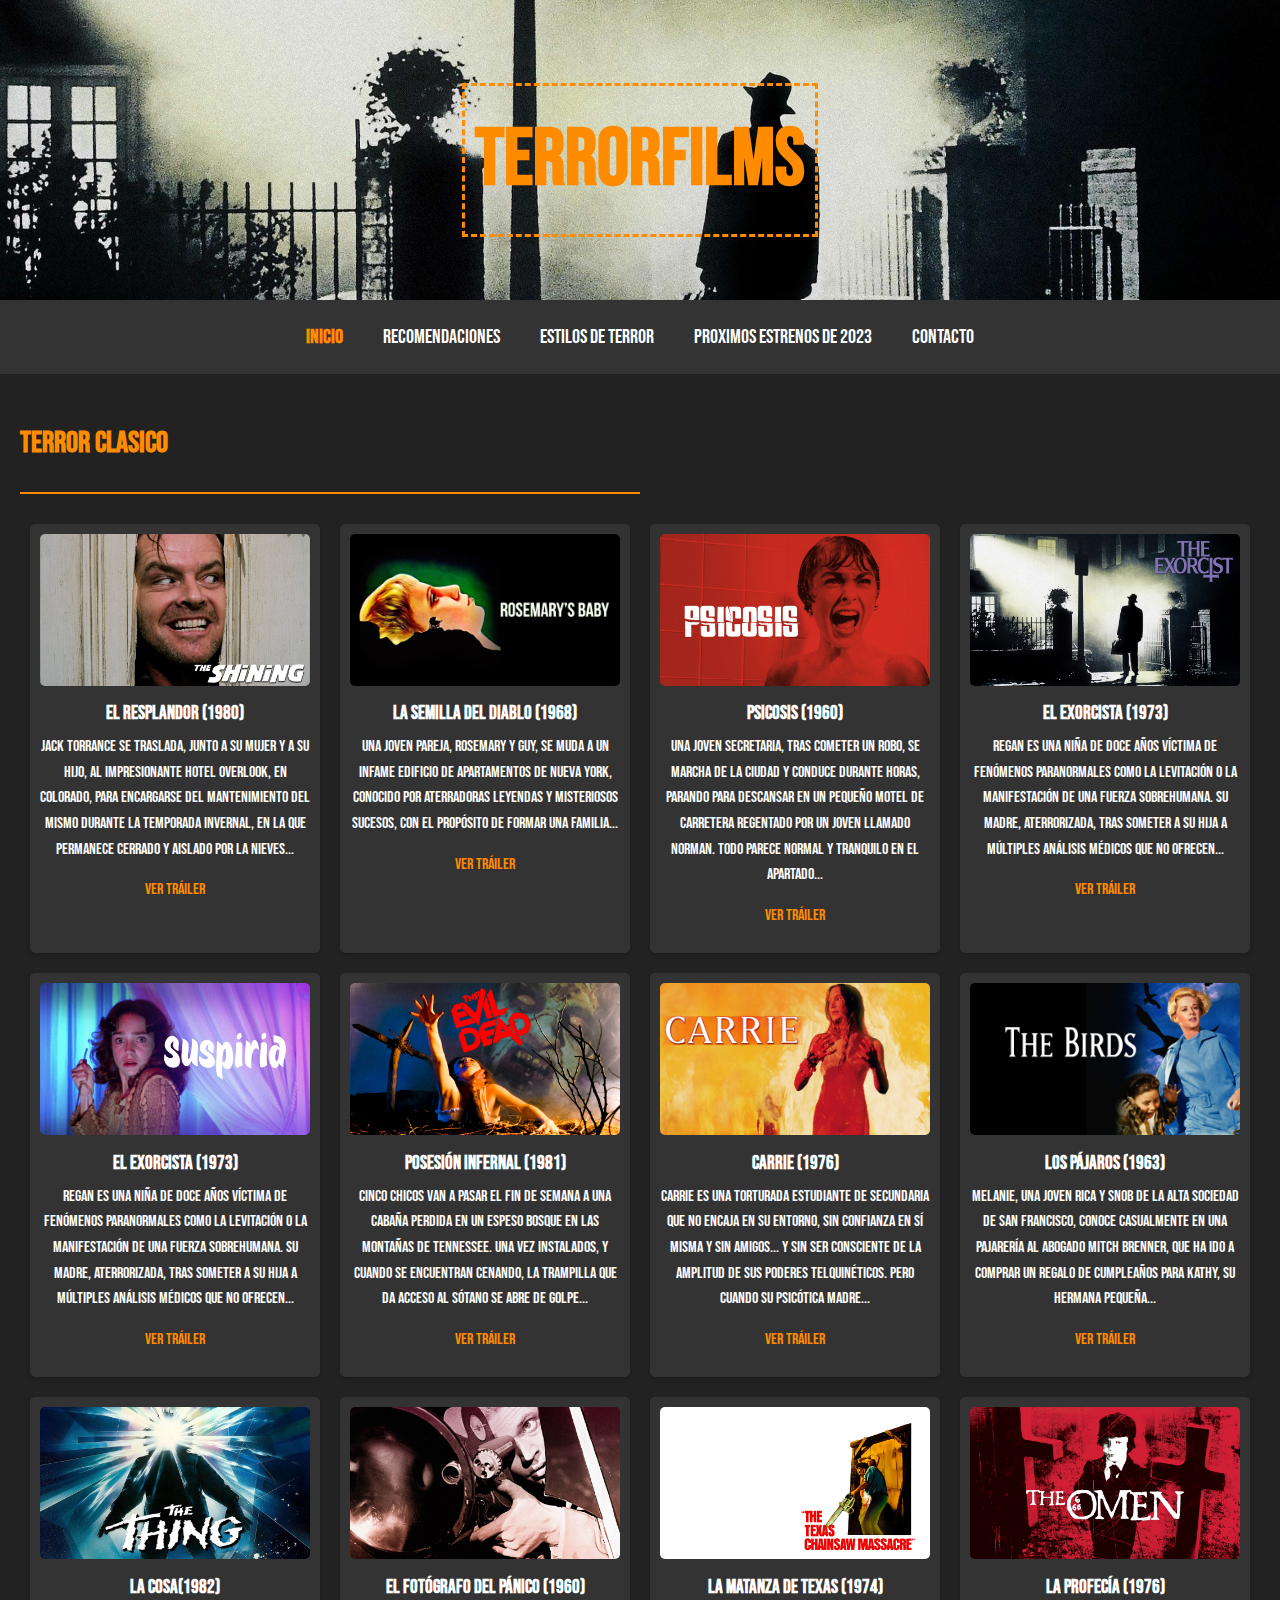
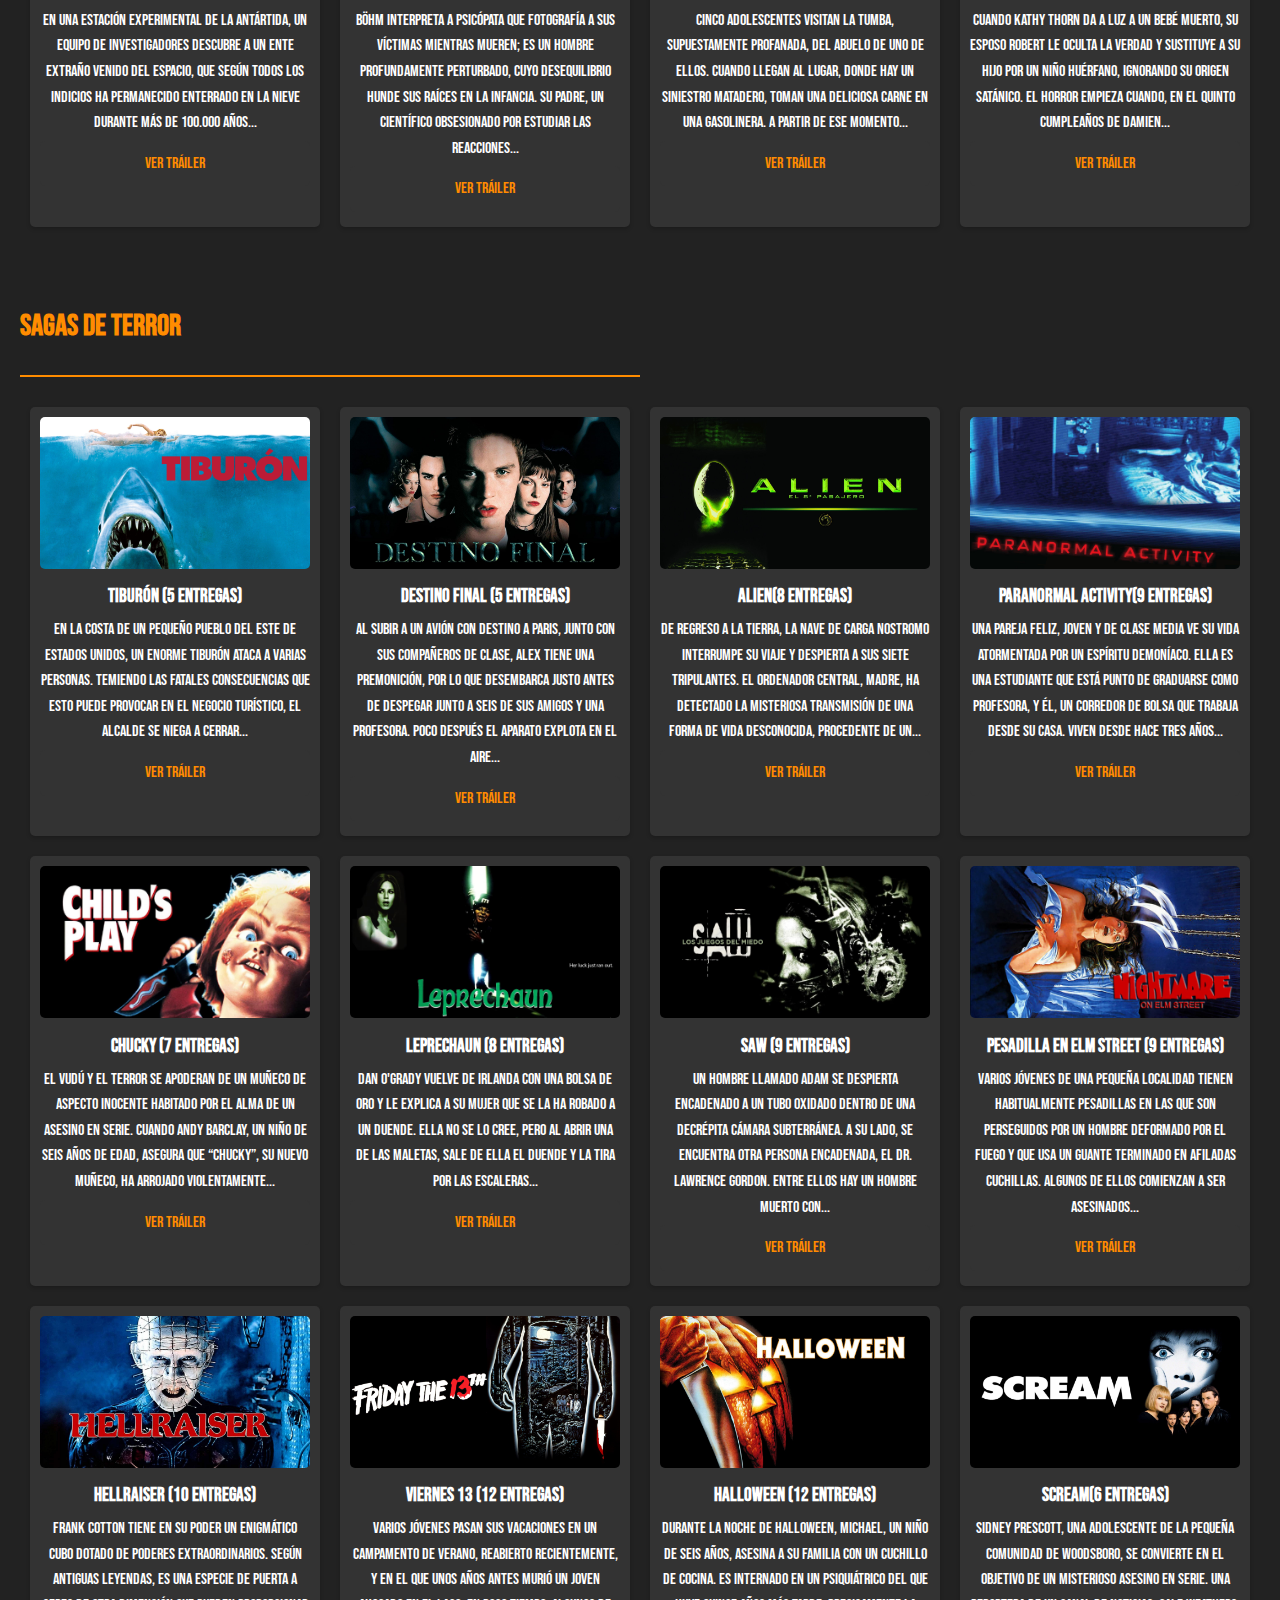
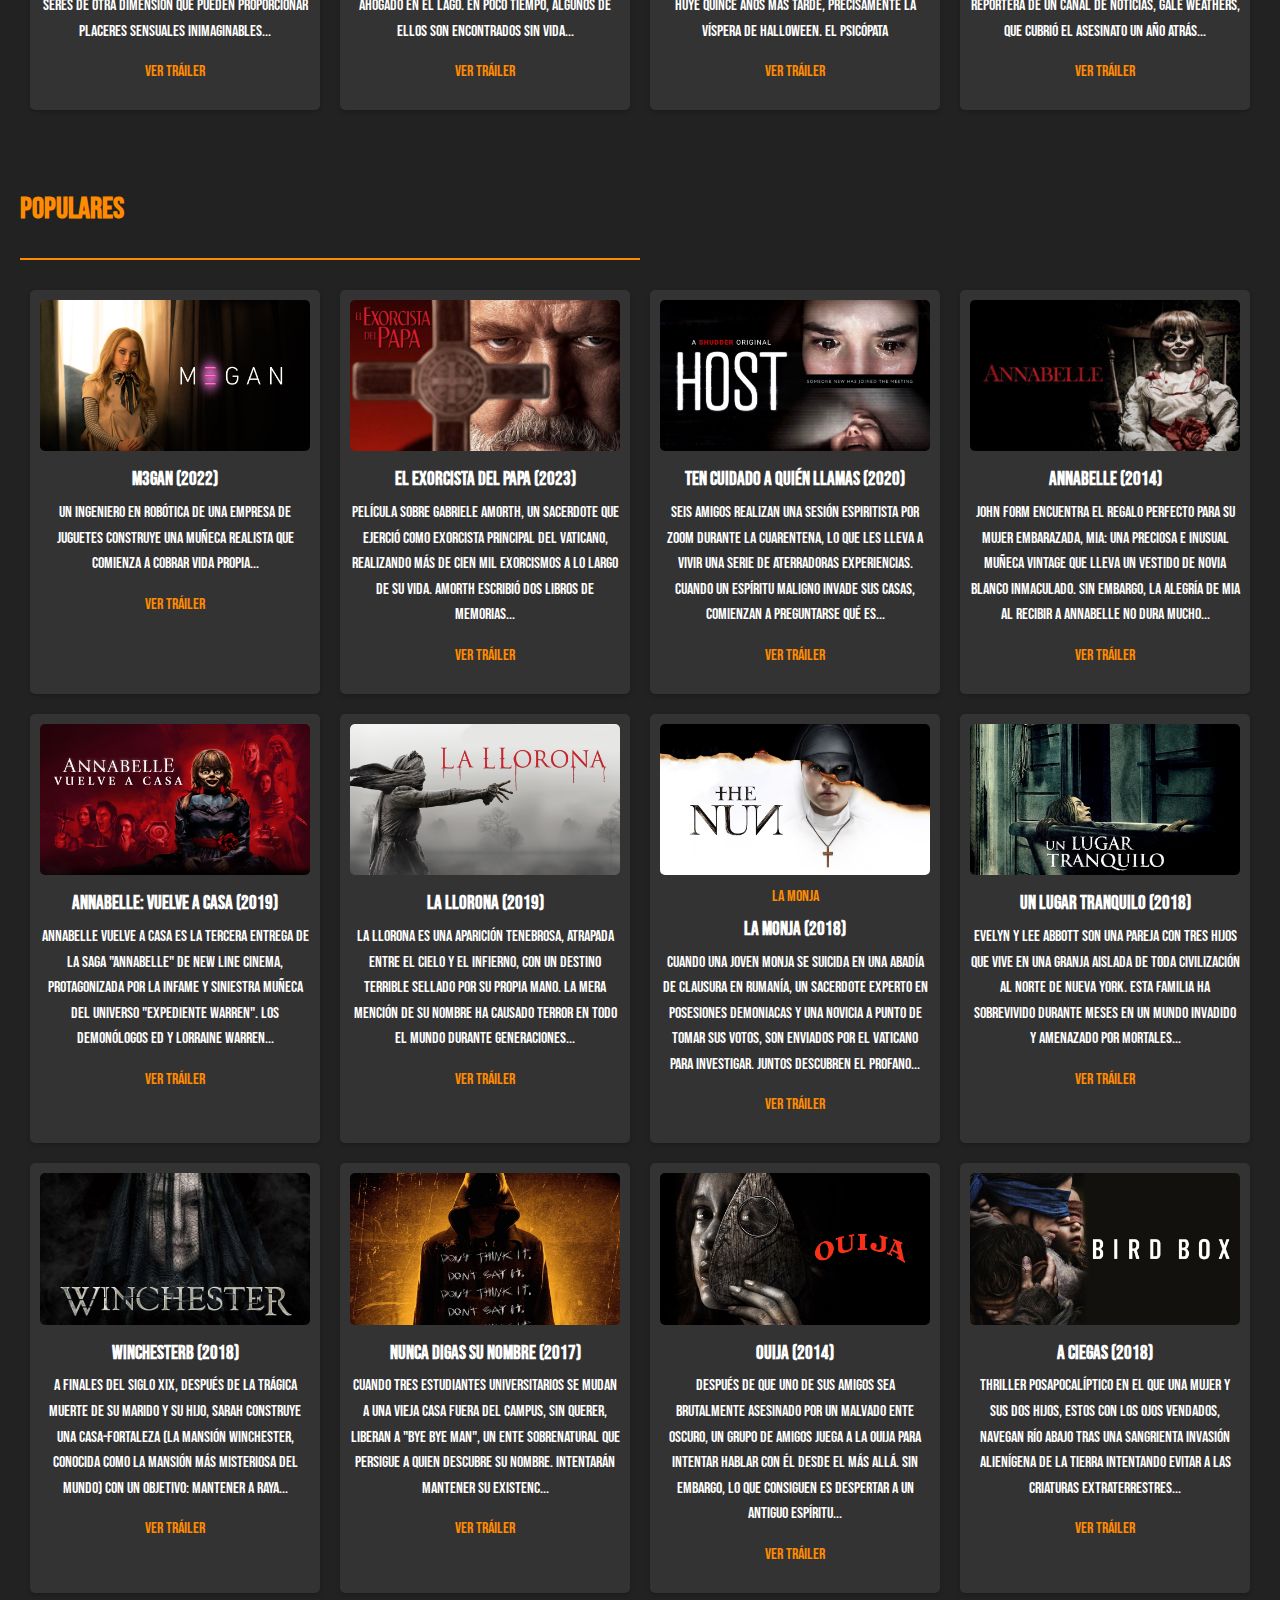
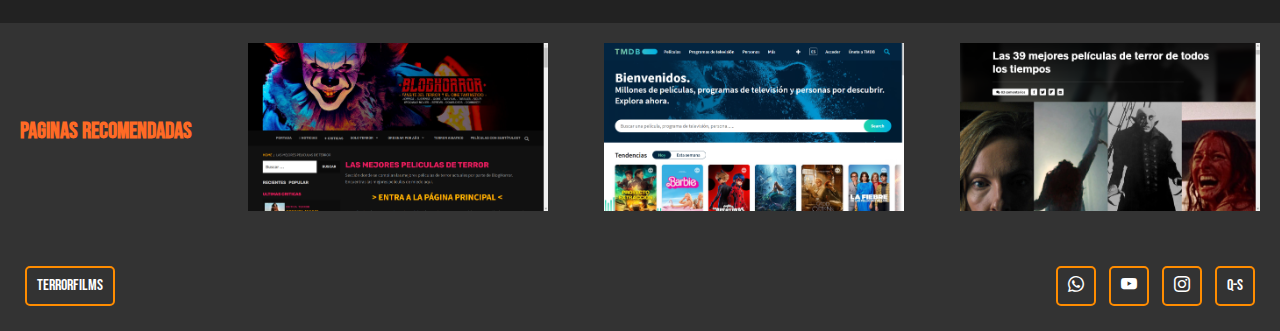
<file: index.html>
<!DOCTYPE html>
<html lang="es">

<head>
  <meta charset="UTF-8">
  <meta name="viewport" content="width=device-width, initial-scale=1.0">

  <link rel="stylesheet" href="public/css/style.css">
  <!--g00gle f0nt-->
  <link rel="preconnect" href="https://fonts.googleapis.com">
  <link rel="preconnect" href="https://fonts.gstatic.com" crossorigin>
  <link href="https://fonts.googleapis.com/css2?family=Bebas+Neue&display=swap" rel="stylesheet">
  <!--ic0ns-->
  <link rel="stylesheet" href="https://cdn.jsdelivr.net/npm/bootstrap-icons@1.10.5/font/bootstrap-icons.css">
  <!--IMAGEN DEL LoG0-->
  <link rel="icon" href="public/img/ic0n.png" type="image/x-icon">

  <title> TerrorFilms</title>
</head>

<body>
  <!-- Encabezado (Header) -->
  <header>
    <!-- Logo o título de la página con enlace al inicio -->
    <h1>
      <a href="index.html">Terr0rFilms</a>
    </h1>
  </header>
  <!-- Navegación (Nav) -->
  <nav>

    <a href="index.html" class="active">Inicio</a>
    <a href="public/views/rec0mendaci0nes.html">Recomendaciones</a>
    <a href="public/views/estil0s de terr0r.html">Estilos de Terror</a>
    <a href="public/views/pr0xim0s estren0s.html"> Proximos estrenos de 2023</a>
    <a href="public/views/c0ntact0.html">C0ntact0</a>
  </nav>

  
  <!--principal-->
  <main>
    <!-- Sección "Terr0r Clasic0" -->
    <section>
      <h2>Terror Clasico</h2>
      <hr>
      <div class="articles-container">



        <article>
          <a href="https://www.themoviedb.org/movie/694-the-shining?language=es"><img src="public/img/2.jpg"
              alt="TDMB"></a>
          <h3>El resplandor (1980)</h3>
          <p>Jack Torrance se traslada, junto a su mujer y a su hijo, al impresionante hotel Overlook, en Colorado, para
            encargarse del mantenimiento del mismo durante la temporada invernal, en la que permanece cerrado y aislado
            por la nieves...</p>
          <a href="https://youtu.be/A3q03BBwMp4" class="trailer-link">Ver Tráiler</a>

        </article>
        <article>
          <a href="https://www.themoviedb.org/movie/805-rosemary-s-baby"><img src="public/img/3.jpg" alt="TDMB"></a>
          <h3>La semilla del diablo (1968)</h3>
          <p>Una joven pareja, Rosemary y Guy, se muda a un infame edificio de apartamentos de Nueva York, conocido por
            aterradoras leyendas y misteriosos sucesos, con el propósito de formar una familia...</p>
          <a href="https://youtu.be/dBSbmNNm84Y" class="trailer-link">Ver Tráiler</a>

        </article>
        <article>
          <a href="https://www.themoviedb.org/movie/539-psycho"><img src="public/img/4.jpg" alt="Terr0r Clasic0 3"></a>
          <h3>Psicosis (1960)</h3>
          <p>Una joven secretaria, tras cometer un robo, se marcha de la ciudad y conduce durante horas, parando para
            descansar en un pequeño motel de carretera regentado por un joven llamado Norman. Todo parece normal y
            tranquilo en el apartado...</p>
          <a href="https://youtu.be/mC2gOyWuSEY" class="trailer-link">Ver Tráiler</a>

        </article>

        <article>
          <a href="https://www.themoviedb.org/movie/9552-the-exorcist"><img src="public/img/5.jpg"
              alt="Terr0r Clasic0 3"></a>
          <h3>El exorcista (1973)</h3>
          <p>Regan es una niña de doce años víctima de fenómenos paranormales como la levitación o la manifestación de
            una fuerza sobrehumana. Su madre, aterrorizada, tras someter a su hija a múltiples análisis médicos que no
            ofrecen... </p>
          <a href="https://youtu.be/7iCJssW8XiI" class="trailer-link">Ver Tráiler</a>

        </article>

        <article>
          <a href="https://www.themoviedb.org/movie/9552-the-exorcist"><img src="public/img/6.jpg"
              alt="Terr0r Clasic0 3"></a>
          <h3>El exorcista (1973)</h3>
          <p>Regan es una niña de doce años víctima de fenómenos paranormales como la levitación o la manifestación de
            una fuerza sobrehumana. Su madre, aterrorizada, tras someter a su hija a múltiples análisis médicos que no
            ofrecen... </p>
          <a href="https://youtu.be/7iCJssW8XiI" class="trailer-link">Ver Tráiler</a>

        </article>


        <article>
          <a href="https://www.themoviedb.org/movie/764-the-evil-dead"><img src="public/img/7.jpg"
              alt="Terr0r Clasic0 3"></a>
          <h3>Posesión infernal (1981)</h3>
          <p>Cinco chicos van a pasar el fin de semana a una cabaña perdida en un espeso bosque en las montañas de
            Tennessee. Una vez instalados, y cuando se encuentran cenando, la trampilla que da acceso al sótano se abre
            de golpe... </p>
          <a href="https://youtu.be/D0IzN6NZkqY" class="trailer-link">Ver Tráiler</a>

        </article>


        <article>
          <a href="https://www.themoviedb.org/movie/7340-carrie"><img src="public/img/8.jpg" alt="carrie(1976)"></a>
          <h3>Carrie (1976)</h3>
          <p>Carrie es una torturada estudiante de secundaria que no encaja en su entorno, sin confianza en sí misma y
            sin amigos... y sin ser consciente de la amplitud de sus poderes telquinéticos. Pero cuando su psicótica
            madre...</p>
          <a href="https://www.youtube.com/watch?v=j9Mg-GRS46Y" class="trailer-link">Ver Tráiler</a>

        </article>


        <article>
          <a href="https://www.themoviedb.org/movie/571-the-birds"><img src="public/img/9.jpg" alt="the birds"></a>
          <h3>Los pájaros (1963)</h3>
          <p>Melanie, una joven rica y snob de la alta sociedad de San Francisco, conoce casualmente en una pajarería al
            abogado Mitch Brenner, que ha ido a comprar un regalo de cumpleaños para Kathy, su hermana pequeña... </p>
          <a href="https://youtu.be/lCxR7dlavwg" class="trailer-link">Ver Tráiler</a>

        </article>


        <article>
          <a href="https://www.themoviedb.org/movie/1091-the-thing"><img src="public/img/10.jpg" alt="the thing"></a>
          <h3>La cosa(1982)</h3>
          <p>En una estación experimental de la Antártida, un equipo de investigadores descubre a un ente extraño venido
            del espacio, que según todos los indicios ha permanecido enterrado en la nieve durante más de 100.000
            años...</p>
          <a href="https://www.youtube.com/watch?v=5ftmr17M-a4" class="trailer-link">Ver Tráiler</a>

        </article>
        <article>
          <a href="https://www.themoviedb.org/movie/11167-peeping-tom"><img src="public/img/11.jpg"
              alt="El fotógrafo del pánico"></a>
          <h3>El fotógrafo del pánico (1960)</h3>
          <p>Böhm interpreta a psicópata que fotografía a sus víctimas mientras mueren; es un hombre profundamente
            perturbado, cuyo desequilibrio hunde sus raíces en la infancia. Su padre, un científico obsesionado por
            estudiar las reacciones...</p>
          <a href="https://youtu.be/JMNjGhvWIfI" class="trailer-link">Ver Tráiler</a>

        </article>

        <article>
          <a href="https://www.themoviedb.org/movie/30497-the-texas-chain-saw-massacre"><img src="public/img/12.jpg"
              alt="La matanza de Texas"></a>
          <h3>La matanza de Texas (1974)</h3>
          <p>Cinco adolescentes visitan la tumba, supuestamente profanada, del abuelo de uno de ellos. Cuando llegan al
            lugar, donde hay un siniestro matadero, toman una deliciosa carne en una gasolinera. A partir de ese
            momento...</p>
          <a href="https://youtu.be/pYweeKO5DuU" class="trailer-link">Ver Tráiler</a>

        </article>

        <article>
          <a href="https://www.themoviedb.org/movie/794-the-omen"><img src="public/img/13.jpg"
              alt="La profecía (1976)"></a>
          <h3>La profecía (1976)</h3>
          <p>Cuando Kathy Thorn da a luz a un bebé muerto, su esposo Robert le oculta la verdad y sustituye a su hijo
            por un niño huérfano, ignorando su origen satánico. El horror empieza cuando, en el quinto cumpleaños de
            Damien...</p>
          <a href="https://youtu.be/mgjVPPVtnII" class="trailer-link">Ver Tráiler</a>

        </article>
      </div>



    </section>

    <!-- Sección "Sagas de Terr0r" -->
    <section>
      <h2>Sagas de terror</h2>
      <hr>
      <div class="articles-container">
        <article>
          <a href="https://www.themoviedb.org/movie/578-jaws"><img src="public/img/14.jpg" alt="Tiburón"></a>
          <h3>Tiburón (5 entregas)</h3>
          <p>En la costa de un pequeño pueblo del Este de Estados Unidos, un enorme tiburón ataca a varias personas.
            Temiendo las fatales consecuencias que esto puede provocar en el negocio turístico, el alcalde se niega a
            cerrar...</p>
          <a href="https://youtu.be/q1dcZk0awpY" class="trailer-link">Ver Tráiler</a>

        </article>

        <article>
          <a href="https://www.themoviedb.org/movie/9532-final-destination"><img src="public/img/15.jpg"
              alt="Destino final "></a>
          <h3>Destino final (5 entregas)</h3>
          <p>Al subir a un avión con destino a Paris, junto con sus compañeros de clase, Alex tiene una premonición, por
            lo que desembarca justo antes de despegar junto a seis de sus amigos y una profesora. Poco después el
            aparato explota en el aire...</p>
          <a href="https://youtu.be/bIf5pgKcu9s" class="trailer-link">Ver Tráiler</a>

        </article>

        <article>
          <a href="https://www.themoviedb.org/movie/348-alien"><img src="public/img/16.jpg" alt="Alien"></a>
          <h3>Alien(8 entregas)</h3>
          <p>De regreso a la Tierra, la nave de carga Nostromo interrumpe su viaje y despierta a sus siete tripulantes.
            El ordenador central, MADRE, ha detectado la misteriosa transmisión de una forma de vida desconocida,
            procedente de un...</p>
          <a href="https://youtu.be/D3oC17nILkw" class="trailer-link">Ver Tráiler</a>

        </article>
        <article>
          <a href="https://www.themoviedb.org/movie/23827-paranormal-activity"><img src="public/img/17.jpg"
              alt="Paranormal Activity"></a>
          <h3>Paranormal Activity(9 entregas)</h3>
          <p>Una pareja feliz, joven y de clase media ve su vida atormentada por un espíritu demoníaco. Ella es una
            estudiante que está punto de graduarse como profesora, y él, un corredor de bolsa que trabaja desde su casa.
            Viven desde hace tres años...</p>
          <a href="https://youtu.be/gbYt5U3zL-M" class="trailer-link">Ver Tráiler</a>

        </article>

        <article>
          <a href="https://www.themoviedb.org/movie/10585-child-s-play"><img src="public/img/18.jpg" alt="Chucky"></a>
          <h3>Chucky (7 entregas)</h3>
          <p>El vudú y el terror se apoderan de un muñeco de aspecto inocente habitado por el alma de un asesino en
            serie. Cuando Andy Barclay, un niño de seis años de edad, asegura que “Chucky”, su nuevo muñeco, ha arrojado
            violentamente...</p>
          <a href="https://youtu.be/6YYCNn3tyMQ" class="trailer-link">Ver Tráiler</a>

        </article>

        <article>
          <a href="https://www.themoviedb.org/movie/11811-leprechaun"><img src="public/img/19.jpg"
              alt="Leprechaun"></a>
          <h3>Leprechaun (8 entregas)</h3>
          <p>Dan O'Grady vuelve de Irlanda con una bolsa de oro y le explica a su mujer que se la ha robado a un duende.
            Ella no se lo cree, pero al abrir una de las maletas, sale de ella el duende y la tira por las escaleras...
          </p>
          <a href="https://youtu.be/W3QzubaASOs" class="trailer-link">Ver Tráiler</a>

        </article>

        <article>
          <a href="https://www.themoviedb.org/movie/176-saw"><img src="public/img/20.jpg" alt="Saw"></a>
          <h3>Saw (9 entregas)</h3>
          <p>Un hombre llamado Adam se despierta encadenado a un tubo oxidado dentro de una decrépita cámara
            subterránea. A su lado, se encuentra otra persona encadenada, el Dr. Lawrence Gordon. Entre ellos hay un
            hombre muerto con...</p>
          <a href="https://www.youtube.com/watch?v=S-1QgOMQ-ls" class="trailer-link">Ver Tráiler</a>

        </article>

        <article>
          <a href="https://www.themoviedb.org/movie/377-a-nightmare-on-elm-street"><img src="public/img/21.jpg"
              alt="Pesadilla en Elm Street"></a>
          <h3>Pesadilla en Elm Street (9 entregas)</h3>
          <p>Varios jóvenes de una pequeña localidad tienen habitualmente pesadillas en las que son perseguidos por un
            hombre deformado por el fuego y que usa un guante terminado en afiladas cuchillas. Algunos de ellos
            comienzan a ser asesinados...</p>
          <a href="https://youtu.be/jeWAqWCHu6c" class="trailer-link">Ver Tráiler</a>

        </article>

        <article>
          <a href="https://www.themoviedb.org/movie/9003-hellraiser"><img src="public/img/22.jpg" alt="Hellraiser"></a>
          <h3>Hellraiser (10 entregas)</h3>
          <p>Frank Cotton tiene en su poder un enigmático cubo dotado de poderes extraordinarios. Según antiguas
            leyendas, es una especie de puerta a seres de otra dimensión que pueden proporcionar placeres sensuales
            inimaginables...</p>
          <a href="https://youtu.be/vKXGMaD71Ck" class="trailer-link">Ver Tráiler</a>

        </article>

        <article>
          <a href="https://www.themoviedb.org/movie/4488-friday-the-13th"><img src="public/img/23.jpg"
              alt="Viernes 13"></a>
          <h3>Viernes 13 (12 entregas)</h3>
          <p>Varios jóvenes pasan sus vacaciones en un campamento de verano, reabierto recientemente, y en el que unos
            años antes murió un joven ahogado en el lago. En poco tiempo, algunos de ellos son encontrados sin vida...
          </p>
          <a href="https://youtu.be/sAzkW7HFh5U" class="trailer-link">Ver Tráiler</a>

        </article>

        <article>
          <a href="https://www.themoviedb.org/movie/948-halloween"><img src="public/img/24.jpg" alt="Halloween"></a>
          <h3>Halloween (12 entregas)</h3>
          <p>Durante la noche de Halloween, Michael, un niño de seis años, asesina a su familia con un cuchillo de
            cocina. Es internado en un psiquiátrico del que huye quince años más tarde, precisamente la víspera de
            Halloween. El psicópata </p>
          <a href="https://www.youtube.com/watch?v=oVgtguYmNBg" class="trailer-link">Ver Tráiler</a>

        </article>

        <article>
          <a href="https://www.themoviedb.org/movie/4232-scream"><img src="public/img/25.jpg" alt="Scream"></a>
          <h3>Scream(6 entregas)</h3>
          <p>Sidney Prescott, una adolescente de la pequeña comunidad de Woodsboro, se convierte en el objetivo de un
            misterioso asesino en serie. Una reportera de un canal de noticias, Gale Weathers, que cubrió el asesinato
            un año atrás...</p>
          <a href="https://youtu.be/Zt3bqsMcz9g" class="trailer-link">Ver Tráiler</a>

        </article>

      </div>



    </section>
    <!-- Sección "P0pulares" -->
    <section>
      <h2>Populares</h2>
      <hr>
      <div class="articles-container">
        <article>
          <a href="https://www.themoviedb.org/movie/536554-m3gan"><img src="public/img/27.jpg" alt="M3GAN (2022)"></a>
          <h3>M3GAN (2022)</h3>
          <p>Un ingeniero en robótica de una empresa de juguetes construye una muñeca realista que comienza a cobrar
            vida propia...</p>
          <a href="https://youtu.be/1vTbhymPSA4" class="trailer-link">Ver Tráiler</a>

        </article>

        <article>
          <a href="https://www.themoviedb.org/movie/758323-the-pope-s-exorcist"><img src="public/img/28.jpg"
              alt="El exorcista del papa"></a>
          <h3>El exorcista del papa (2023)</h3>
          <p>Película sobre Gabriele Amorth, un sacerdote que ejerció como exorcista principal del Vaticano, realizando
            más de cien mil exorcismos a lo largo de su vida. Amorth escribió dos libros de memorias...</p>
          <a href="https://youtu.be/a-Cx7IE04sA" class="trailer-link">Ver Tráiler</a>

        </article>

        <article>
          <a href="https://www.themoviedb.org/movie/723072-host"><img src="public/img/29.jpg"
              alt="Ten cuidado a quién llamas"></a>
          <h3>Ten cuidado a quién llamas (2020)</h3>
          <p>Seis amigos realizan una sesión espiritista por Zoom durante la cuarentena, lo que les lleva a vivir una
            serie de aterradoras experiencias. Cuando un espíritu maligno invade sus casas, comienzan a preguntarse qué
            es...</p>
          <a href="https://youtu.be/nA5CZGiPSoo" class="trailer-link">Ver Tráiler</a>

        </article>

        <article>
          <a href="https://www.themoviedb.org/movie/250546-annabelle"><img src="public/img/30.jpg" alt="Annabelle"></a>
          <h3>Annabelle (2014)</h3>
          <p>John Form encuentra el regalo perfecto para su mujer embarazada, Mia: una preciosa e inusual muñeca vintage
            que lleva un vestido de novia blanco inmaculado. Sin embargo, la alegría de Mia al recibir a Annabelle no
            dura mucho...</p>
          <a href="https://youtu.be/8kmLHwKH31M" class="trailer-link">Ver Tráiler</a>

        </article>

        <article>
          <a href="https://www.themoviedb.org/movie/521029-annabelle-comes-home"><img src="public/img/31.jpg"
              alt="Annabelle: Vuelve a casa"></a>
          <h3>Annabelle: Vuelve a casa (2019)</h3>
          <p>Annabelle Vuelve a Casa es la tercera entrega de la saga "Annabelle" de New Line Cinema, protagonizada por
            la infame y siniestra muñeca del universo "Expediente Warren". Los demonólogos Ed y Lorraine Warren...</p>
          <a href="https://youtu.be/1VTnFrWGD-w" class="trailer-link">Ver Tráiler</a>

        </article>

        <article>
          <a href="https://www.themoviedb.org/movie/480414-the-children"><img src="public/img/32.jpg"
              alt="La Llorona"></a>
          <h3>La Llorona (2019)</h3>
          <p>La Llorona es una aparición tenebrosa, atrapada entre el Cielo y el Infierno, con un destino terrible
            sellado por su propia mano. La mera mención de su nombre ha causado terror en todo el mundo durante
            generaciones...</p>
          <a href="https://youtu.be/JoTbiH3Wppo" class="trailer-link">Ver Tráiler</a>

        </article>

        <article>
          <a href="https://www.themoviedb.org/movie/439079-the-nun"><img src="public/img/33.jpg" alt="">La Monja</a>
          <h3>La Monja (2018)</h3>
          <p>Cuando una joven monja se suicida en una abadía de clausura en Rumanía, un sacerdote experto en posesiones
            demoniacas y una novicia a punto de tomar sus votos, son enviados por el Vaticano para investigar. Juntos
            descubren el profano...</p>
          <a href="https://youtu.be/UZ_7__0rBAU" class="trailer-link">Ver Tráiler</a>

        </article>

        <article>
          <a href="https://www.themoviedb.org/movie/447332-a-quiet-place"><img src="public/img/34.jpg"
              alt="Un lugar tranquilo"></a>
          <h3>Un lugar tranquilo (2018)</h3>
          <p>Evelyn y Lee Abbott son una pareja con tres hijos que vive en una granja aislada de toda civilización al
            norte de Nueva York. Esta familia ha sobrevivido durante meses en un mundo invadido y amenazado por
            mortales...</p>
          <a href="https://youtu.be/nvPdDhmLMAI" class="trailer-link">Ver Tráiler</a>

        </article>

        <article>
          <a href="https://www.themoviedb.org/movie/416234-winchester"><img src="public/img/35.jpg"
              alt="Winchester"></a>
          <h3>Winchesterb (2018)</h3>
          <p>A finales del siglo XIX, después de la trágica muerte de su marido y su hijo, Sarah construye una
            casa-fortaleza (la Mansión Winchester, conocida como la mansión más misteriosa del mundo) con un objetivo:
            mantener a raya...</p>
          <a href="https://youtu.be/29ki8Op2lSQ" class="trailer-link">Ver Tráiler</a>

        </article>

        <article>
          <a href="https://www.themoviedb.org/movie/292280-the-bye-bye-man"><img src="public/img/36.jpg"
              alt="Nunca digas su nombre"></a>
          <h3>Nunca digas su nombre (2017)</h3>
          <p>Cuando tres estudiantes universitarios se mudan a una vieja casa fuera del campus, sin querer, liberan a
            "Bye Bye Man", un ente sobrenatural que persigue a quien descubre su nombre. Intentarán mantener su
            existenc...</p>
          <a href="https://youtu.be/fyRECFFa6R4" class="trailer-link">Ver Tráiler</a>

        </article>

        <article>
          <a href="https://www.themoviedb.org/movie/242512-ouija"><img src="public/img/37.jpg" alt="Ouija"></a>
          <h3>Ouija (2014)</h3>
          <p>Después de que uno de sus amigos sea brutalmente asesinado por un malvado ente oscuro, un grupo de amigos
            juega a la ouija para intentar hablar con él desde el más allá. Sin embargo, lo que consiguen es despertar a
            un antiguo espíritu...</p>
          <a href="https://www.youtube.com/watch?v=PcX-nom2UCM" class="trailer-link">Ver Tráiler</a>

        </article>

        <article>
          <a href="https://www.themoviedb.org/movie/405774-bird-box"><img src="public/img/38.jpg" alt="A ciegas"></a>
          <h3>A ciegas (2018)</h3>
          <p>Thriller posapocalíptico en el que una mujer y sus dos hijos, estos con los ojos vendados, navegan río
            abajo tras una sangrienta invasión alienígena de la Tierra intentando evitar a las criaturas
            extraterrestres...</p>
          <a href="https://youtu.be/4vFsD_1BFLs" class="trailer-link">Ver Tráiler</a>

        </article>

      </div>



    </section>
  </main>

  <!--aside-->
  <aside>
    <h3>Paginas recomendadas</h3>
    <a href="https://bloghorror.com/category/las-mejores-peliculas-de-terror">
      <img src="public/img/BL0GH.png" alt="BL0GH">
    </a>
    <a href="https://www.themoviedb.org/">
      <img src="public/img/TDMB.png" alt="TDMB">
    </a>
    <a href="https://www.espinof.com/listas/mejores-peliculas-terror-todos-tiempos">
      <img src="public/img/ESPIN0F.png" alt="ESPIN0F">
    </a>
  </aside>

  <!--f00ter-->
  <footer>
    <a href="index.html" class="home-link">TerrorFilms</a>
    <div class="footer-links">
      <a href="https://www.whatsapp.com/?lang=es_LA"><i class="bi bi-whatsapp"></i></a>
      <a href="https://www.youtube.com/?gl=AR&hl=es-419"><i class="bi bi-youtube"></i></a>
      <a href="https://www.instagram.com/"><i class="bi bi-instagram"></i></a>
      <a href="public/views/Mi page.html">Q-S</a>
    </div>

  </footer>


</body>

</html>
</file>
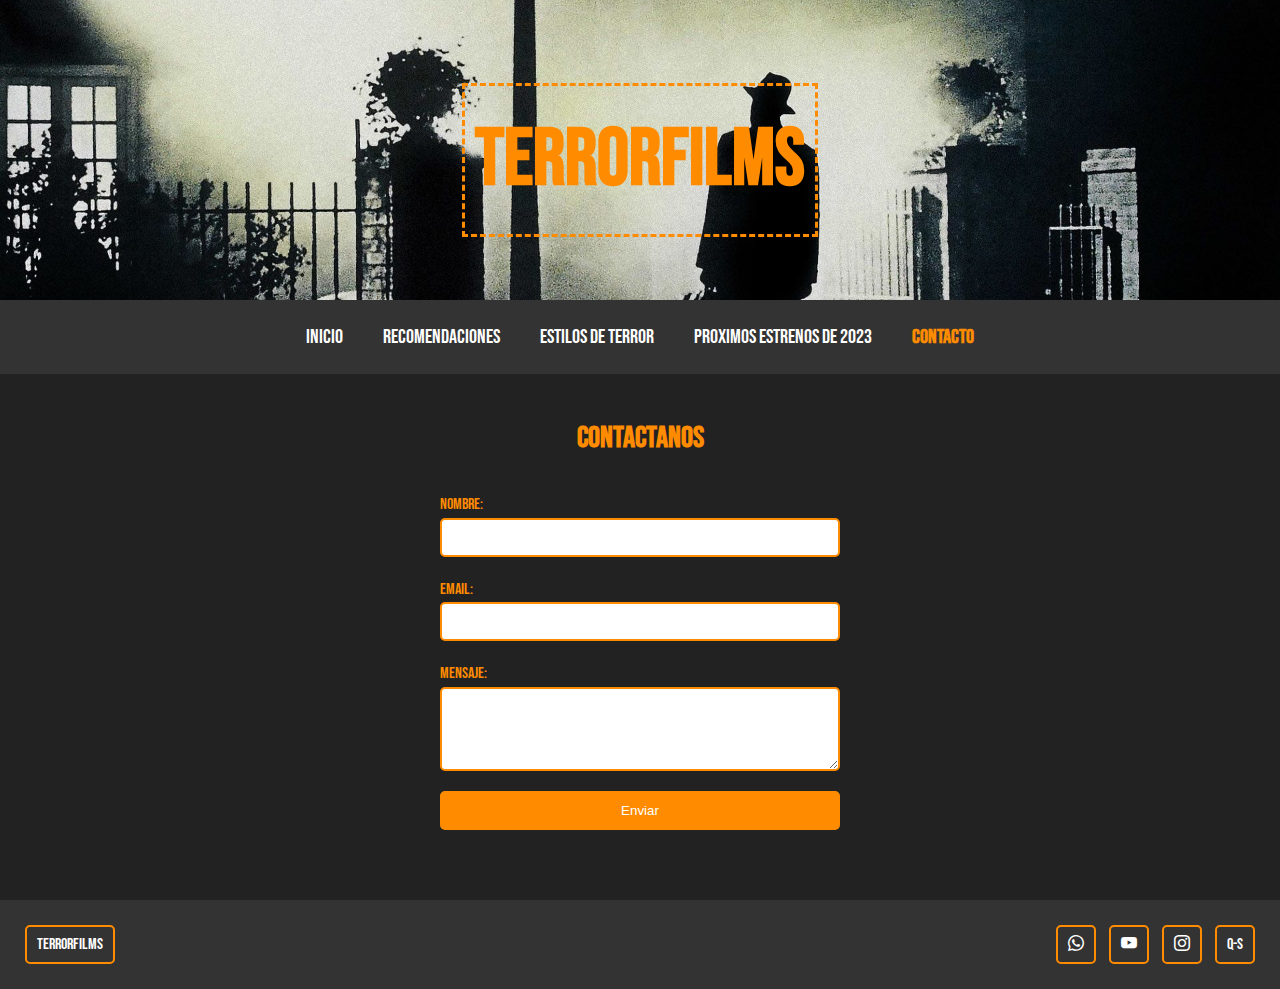
<file: public/views/c0ntact0.html>
<!DOCTYPE html>
<html lang="es">

<head>
  <meta charset="UTF-8">
  <meta name="viewport" content="width=device-width, initial-scale=1.0">

  <link rel="stylesheet" href="../css/style.css">
  <!--g00gle f0nt-->
  <link rel="preconnect" href="https://fonts.googleapis.com">
  <link rel="preconnect" href="https://fonts.gstatic.com" crossorigin>
  <link href="https://fonts.googleapis.com/css2?family=Bebas+Neue&display=swap" rel="stylesheet">
  <!--ic0ns-->
  <link rel="stylesheet" href="https://cdn.jsdelivr.net/npm/bootstrap-icons@1.10.5/font/bootstrap-icons.css">
  <link rel="icon" href="../img/ic0n.png" type="image/x-icon">

  <title> TerrorFilms</title>
</head>

<body>
  <!-- Encabezado (Header) -->
  <header>
    <!-- Logo o título de la página con enlace al inicio -->
    <h1>
      <a href="../../index.html">TerrorFilms</a>
    </h1>
  </header>
  <!-- Navegación (Nav) -->
  <nav>
    <a href="../../index.html">Inicio</a>
    <a href="../views/rec0mendaci0nes.html">Recomendaciones</a>
    <a href="../views/estil0s de terr0r.html">Estilos de Terror</a>
    <a href="../views/pr0xim0s estren0s.html">Proximos estrenos de 2023</a>
    <a href="../views/c0ntact0.html" class="active">Contacto</a>
  </nav>

  <!-- Aquí continuaría el resto del contenido de la página -->
  <!--principal-->

  <main class="contact-form">
    <h2>Contactanos</h2>
    <form>

      <label for="name">Nombre:</label>
      <input type="text" id="name" name="name" required>

      <label for="email">Email:</label>
      <input type="email" id="email" name="email" required>

      <label for="message">Mensaje:</label>
      <textarea id="message" name="message" rows="4" required></textarea>

      <input type="submit" value="Enviar">
    </form>
  </main>

  <!--aside-->
  <aside class="f0rm">

  </aside>



  <!--f00ter-->
  <footer>
    <a href="../../index.html" class="home-link">TerrorFilms</a>
    <div class="footer-links">
      <a href="https://www.whatsapp.com/?lang=es_LA"><i class="bi bi-whatsapp"></i></a>
      <a href="https://www.youtube.com/?gl=AR&hl=es-419"><i class="bi bi-youtube"></i></a>
      <a href="https://www.instagram.com/"><i class="bi bi-instagram"></i></a>
      <a href="../views/Mi page.html" >Q-S</a>
    </div>

  </footer>



</body>

</html>
</file>
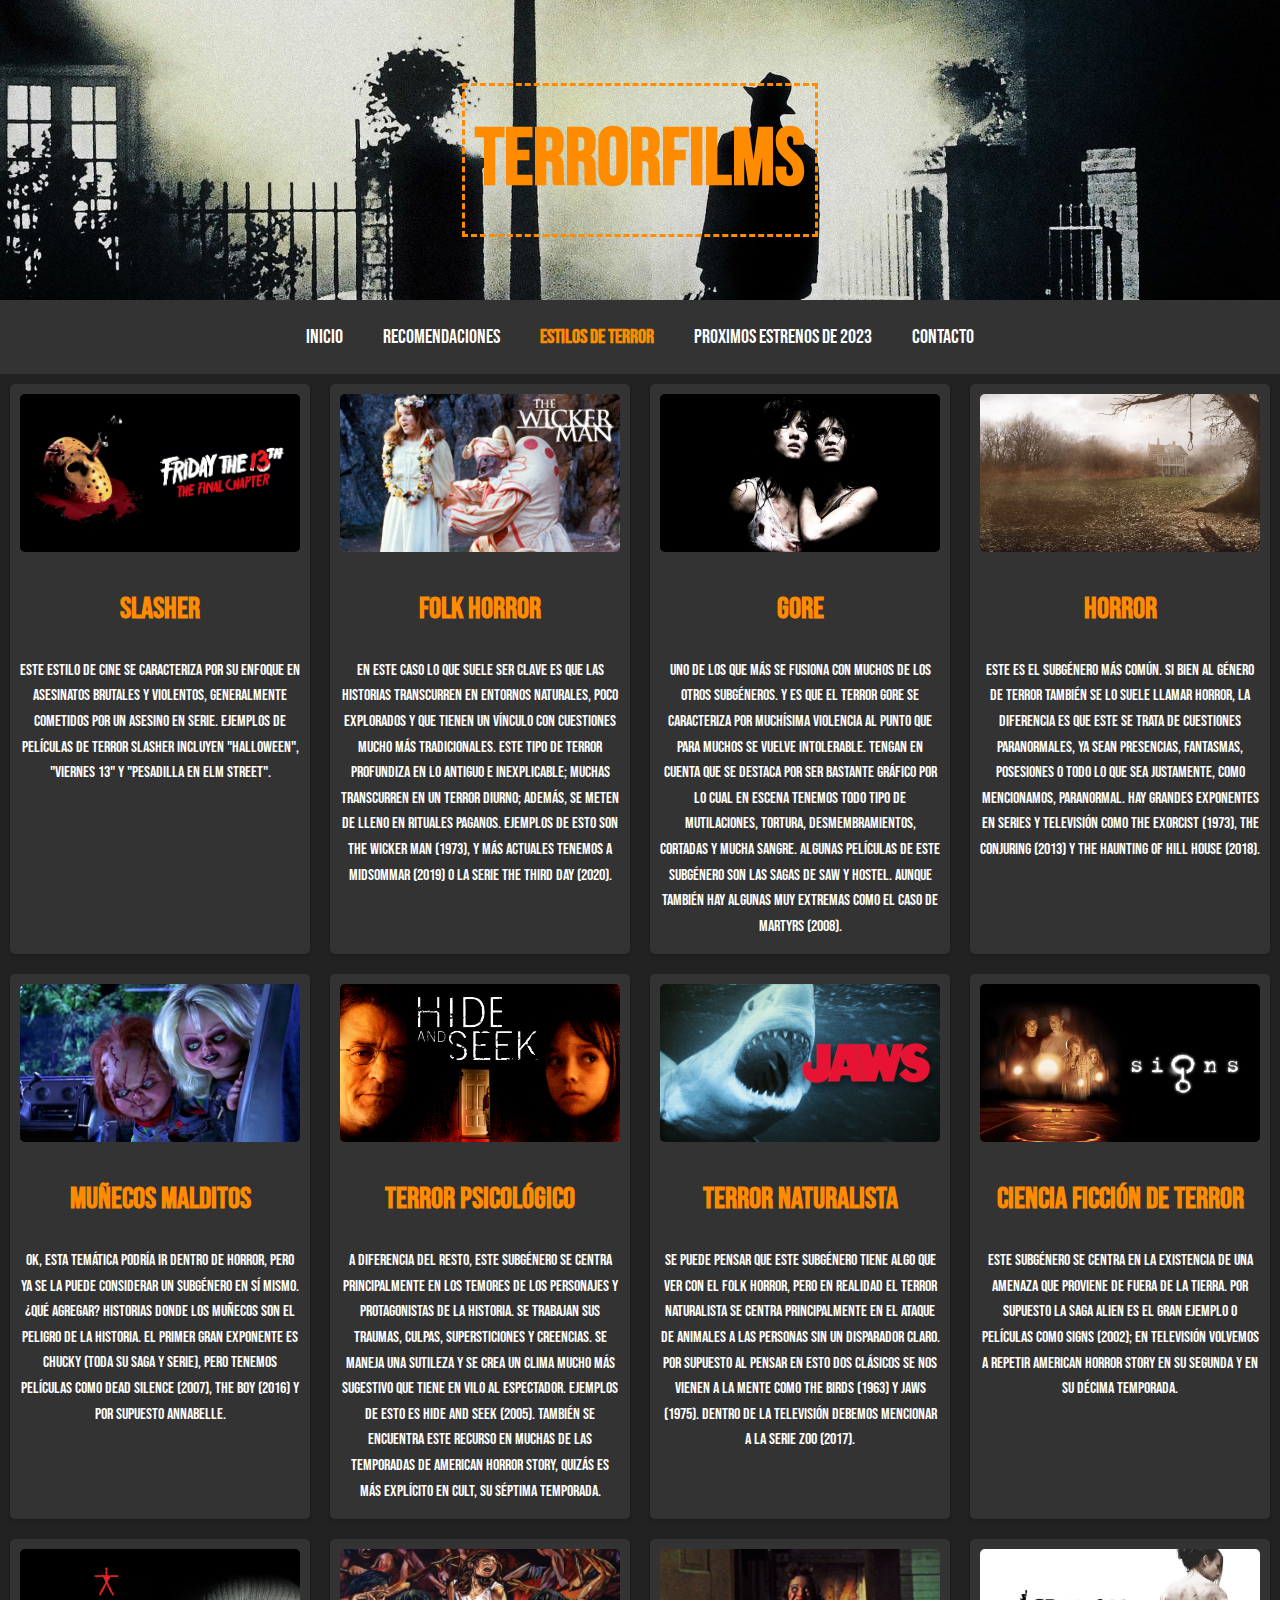
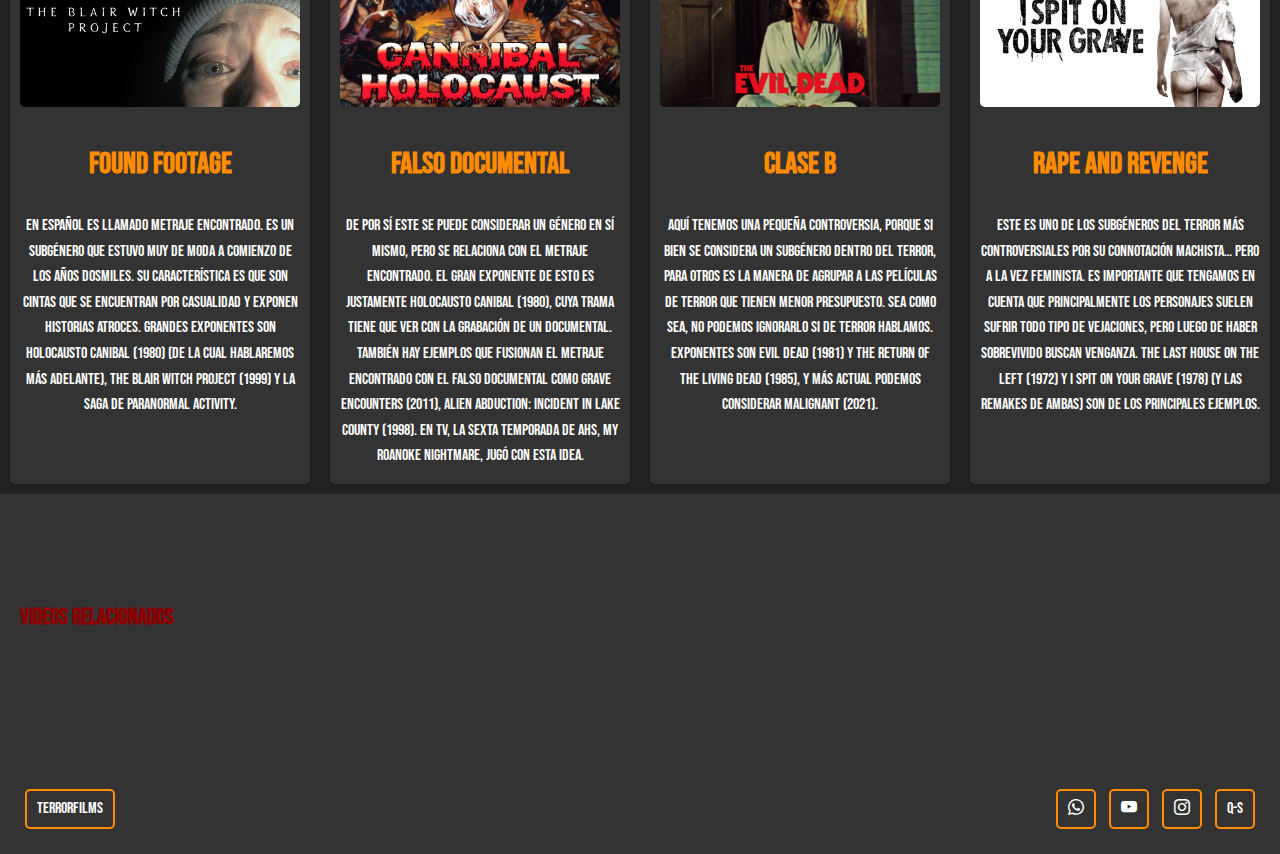
<file: public/views/estil0s de terr0r.html>
<!DOCTYPE html>
<html lang="es">

<head>
    <meta charset="UTF-8">
    <meta name="viewport" content="width=device-width, initial-scale=1.0">

    <link rel="stylesheet" href="../css/style.css">
    <!--g00gle f0nt-->
    <link rel="preconnect" href="https://fonts.googleapis.com">
    <link rel="preconnect" href="https://fonts.gstatic.com" crossorigin>
    <link href="https://fonts.googleapis.com/css2?family=Bebas+Neue&display=swap" rel="stylesheet">
    <!--ic0ns-->
    <link rel="stylesheet" href="https://cdn.jsdelivr.net/npm/bootstrap-icons@1.10.5/font/bootstrap-icons.css">
    <link rel="icon" href="../img/ic0n.png" type="image/x-icon">

    <title> TerrorFilms</title>
</head>

<body>
    <!-- Encabezado (Header) -->
    <header>
        <!-- Logo o título de la página con enlace al inicio -->
        <h1>
            <a href="../../index.html">TerrorFilms</a>
        </h1>
    </header>
    <!-- Navegación (Nav) -->
    <nav>
        <a href="../../index.html">Inicio</a>
        <a href="../views/rec0mendaci0nes.html">Recomendaciones</a>
        <a href="../views/estil0s de terr0r.html" class="active">Estilos de Terror</a>
        <a href="../views/pr0xim0s estren0s.html">Proximos estrenos de 2023</a>
        <a href="../views/c0ntact0.html">Contacto</a>
    </nav>

    <!-- Aquí continuaría el resto del contenido de la página -->
    <!--principal-->

    <main class="mediaq">
        <article>
            <a href="https://es.wikipedia.org/wiki/Slasher"><img src="../img/slasher.jpg" alt="slasher"></a>
            <h2>Slasher</h2>
            <p> Este estilo de cine se caracteriza por su enfoque en asesinatos brutales y violentos, generalmente
                cometidos por un asesino en serie. Ejemplos de películas de terror slasher incluyen "Halloween",
                "Viernes 13" y "Pesadilla en Elm Street".</p>
        </article>

        <article>
            <a href="https://en.wikipedia.org/wiki/Folk_horror"><img src="../img/f0lk h0rr0r.jpg" alt="f0lk h0rr0r"></a>
            <h2>Folk Horror</h2>
            <p> En este caso lo que suele ser clave es que las historias transcurren en entornos naturales, poco
                explorados y que tienen un vínculo con cuestiones mucho más tradicionales. Este tipo de terror
                profundiza en lo antiguo e inexplicable; muchas transcurren en un terror diurno; además, se meten de
                lleno en rituales paganos. Ejemplos de esto son The Wicker Man (1973), y más actuales tenemos a
                Midsommar (2019) o la serie The Third Day (2020).</p>
        </article>

        <article>
            <a href="https://es.wikipedia.org/wiki/Cine_gore"><img src="../img/g0re.jpg" alt="g0re"></a>
            <h2>Gore</h2>
            <p> Uno de los que más se fusiona con muchos de los otros subgéneros. Y es que el terror gore se caracteriza
                por muchísima violencia al punto que para muchos se vuelve intolerable. Tengan en cuenta que se destaca
                por ser bastante gráfico por lo cual en escena tenemos todo tipo de mutilaciones, tortura,
                desmembramientos, cortadas y mucha sangre. Algunas películas de este subgénero son las sagas de Saw y
                Hostel. Aunque también hay algunas muy extremas como el caso de Martyrs (2008).</p>
        </article>


        <article>
            <a href="https://en.wikipedia.org/wiki/Horror_film"><img src="../img/h0rr0r.jpg" alt="h0rr0r"></a>
            <h2>Horror</h2>
            <p> Este es el subgénero más común. Si bien al género de terror también se lo suele llamar horror, la
                diferencia es que este se trata de cuestiones paranormales, ya sean presencias, fantasmas, posesiones o
                todo lo que sea justamente, como mencionamos, paranormal. Hay grandes exponentes en series y televisión
                como The Exorcist (1973), The Conjuring (2013) y The Haunting of Hill House (2018).</p>
        </article>

        <article>
            <a href="https://spoilertime.com/todos-los-subgeneros-de-terror-en-el-cine-y-las-series/"><img
                    src="../img/muñec0sm.jpg" alt="muñec0sm"></a>
            <h2>Muñecos malditos</h2>
            <p> Ok, esta temática podría ir dentro de horror, pero ya se la puede considerar un subgénero en sí mismo.
                ¿Qué agregar? Historias donde los muñecos son el peligro de la historia. El primer gran exponente es
                Chucky (toda su saga y serie), pero tenemos películas como Dead Silence (2007), The Boy (2016) y por
                supuesto Annabelle.</p>
        </article>

        <article>
            <a href="https://es.wikipedia.org/wiki/Terror_psicol%C3%B3gico"><img src="../img/terr0rps.jpg"
                    alt="terr0rps"></a>
            <h2>Terror psicológico</h2>
            <p> A diferencia del resto, este subgénero se centra principalmente en los temores de los personajes y
                protagonistas de la historia. Se trabajan sus traumas, culpas, supersticiones y creencias. Se maneja una
                sutileza y se crea un clima mucho más sugestivo que tiene en vilo al espectador. Ejemplos de esto es
                Hide and Seek (2005). También se encuentra este recurso en muchas de las temporadas de American Horror
                Story, quizás es más explícito en Cult, su séptima temporada.</p>
        </article>

        <article>
            <a href="https://spoilertime.com/todos-los-subgeneros-de-terror-en-el-cine-y-las-series/"><img
                    src="../img/terr0rnat.jpg" alt="terr0rnat"></a>
            <h2>Terror naturalista</h2>
            <p> Se puede pensar que este subgénero tiene algo que ver con el folk horror, pero en realidad el terror
                naturalista se centra principalmente en el ataque de animales a las personas sin un disparador claro.
                Por supuesto al pensar en esto dos clásicos se nos vienen a la mente como The Birds (1963) y Jaws
                (1975). Dentro de la televisión debemos mencionar a la serie Zoo (2017).</p>
        </article>

        <article>
            <a href="https://spoilertime.com/todos-los-subgeneros-de-terror-en-el-cine-y-las-series/"><img
                    src="../img/cfterr0r.jpg" alt="cfterr0r"></a>
            <h2>Ciencia ficción de terror</h2>
            <p>Este subgénero se centra en la existencia de una amenaza que proviene de fuera de la tierra. Por supuesto
                la saga Alien es el gran ejemplo o películas como Signs (2002); en televisión volvemos a repetir
                American Horror Story en su segunda y en su décima temporada.</p>
        </article>

        <article>
            <a href="https://es.wikipedia.org/wiki/Metraje_encontrado_(g%C3%A9nero)"><img src="../img/ff00tage.jpg"
                    alt="ff00tage"></a>
            <h2>Found footage</h2>
            <p>En español es llamado metraje encontrado. Es un subgénero que estuvo muy de moda a comienzo de los años
                dosmiles. Su característica es que son cintas que se encuentran por casualidad y exponen historias
                atroces. Grandes exponentes son Holocausto Canibal (1980) (de la cual hablaremos más adelante), The
                Blair Witch Project (1999) y la saga de Paranormal Activity.</p>
        </article>

        <article>
            <a href="https://es.wikipedia.org/wiki/Falso_documental"><img src="../img/fals0 d0cumental.jpg"
                    alt="fals0 d0cumental"></a>
            <h2>Falso documental</h2>
            <p>De por sí este se puede considerar un género en sí mismo, pero se relaciona con el metraje encontrado. El
                gran exponente de esto es justamente Holocausto Canibal (1980), cuya trama tiene que ver con la
                grabación de un documental. También hay ejemplos que fusionan el metraje encontrado con el falso
                documental como Grave Encounters (2011), Alien Abduction: Incident in Lake County (1998). En TV, la
                sexta temporada de AHS, My Roanoke Nightmare, jugó con esta idea.</p>
        </article>

        <article>
            <a href="https://es.wikipedia.org/wiki/Cine_B"><img src="../img/claseb.jpg" alt="claseb"></a>
            <h2>Clase B</h2>
            <p>Aquí tenemos una pequeña controversia, porque si bien se considera un subgénero dentro del terror, para
                otros es la manera de agrupar a las películas de terror que tienen menor presupuesto. Sea como sea, no
                podemos ignorarlo si de terror hablamos. Exponentes son Evil Dead (1981) y The return of the living dead
                (1985), y más actual podemos considerar Malignant (2021).
            </p>
        </article>

        <article>
            <a href="https://spoilertime.com/todos-los-subgeneros-de-terror-en-el-cine-y-las-series/"><img
                    src="../img/rapeandre.jpg" alt="rape and revenge"></a>
            <h2>Rape and Revenge</h2>
            <p>Este es uno de los subgéneros del terror más controversiales por su connotación machista… pero a la vez
                feminista. Es importante que tengamos en cuenta que principalmente los personajes suelen sufrir todo
                tipo de vejaciones, pero luego de haber sobrevivido buscan venganza. The Last House on the Left (1972) y
                I Spit on Your Grave (1978) (y las remakes de ambas) son de los principales ejemplos.</p>
        </article>
    </main>

    <!--aside-->

    <aside class="trailer-aside">
        <h3>Videos relacionados</h3>
        <div class="trailer-wrapper">
            <iframe width="640" height="360" src="https://www.youtube.com/embed/1nlel94tpz0"
                title="El Iceberg de las películas de terror más perturbadoras" frameborder="0"
                allow="accelerometer; autoplay; clipboard-write; encrypted-media; gyroscope; picture-in-picture; web-share"
                allowfullscreen></iframe>
        </div>
        <div class="trailer-wrapper">
            <iframe width="640" height="360" src="https://www.youtube.com/embed/-W0cNAdlkBA"
                title="Los DIEZ SUBGÉNEROS DEL CINE de TERROR , Explicados." frameborder="0"
                allow="accelerometer; autoplay; clipboard-write; encrypted-media; gyroscope; picture-in-picture; web-share"
                allowfullscreen></iframe>
        </div>
        <div class="trailer-wrapper">
            <iframe width="640" height="360" src="https://www.youtube.com/embed/jG9mgisXbYI"
                title="¡Top 10 Películas de TERROR que Todos Deben Ver Al Menos Una Vez!" frameborder="0"
                allow="accelerometer; autoplay; clipboard-write; encrypted-media; gyroscope; picture-in-picture; web-share"
                allowfullscreen></iframe>
        </div>
    </aside>

    <!--f00ter-->
    <footer>
        <a href="../../index.html" class="home-link">TerrorFilms</a>
        <div class="footer-links">
            <a href="https://www.whatsapp.com/?lang=es_LA"><i class="bi bi-whatsapp"></i></a>
            <a href="https://www.youtube.com/?gl=AR&hl=es-419"><i class="bi bi-youtube"></i></a>
            <a href="https://www.instagram.com/"><i class="bi bi-instagram"></i></a>
            <a href="../views/Mi page.html">Q-S</a>
        </div>

    </footer>
</body>

</html>
</file>
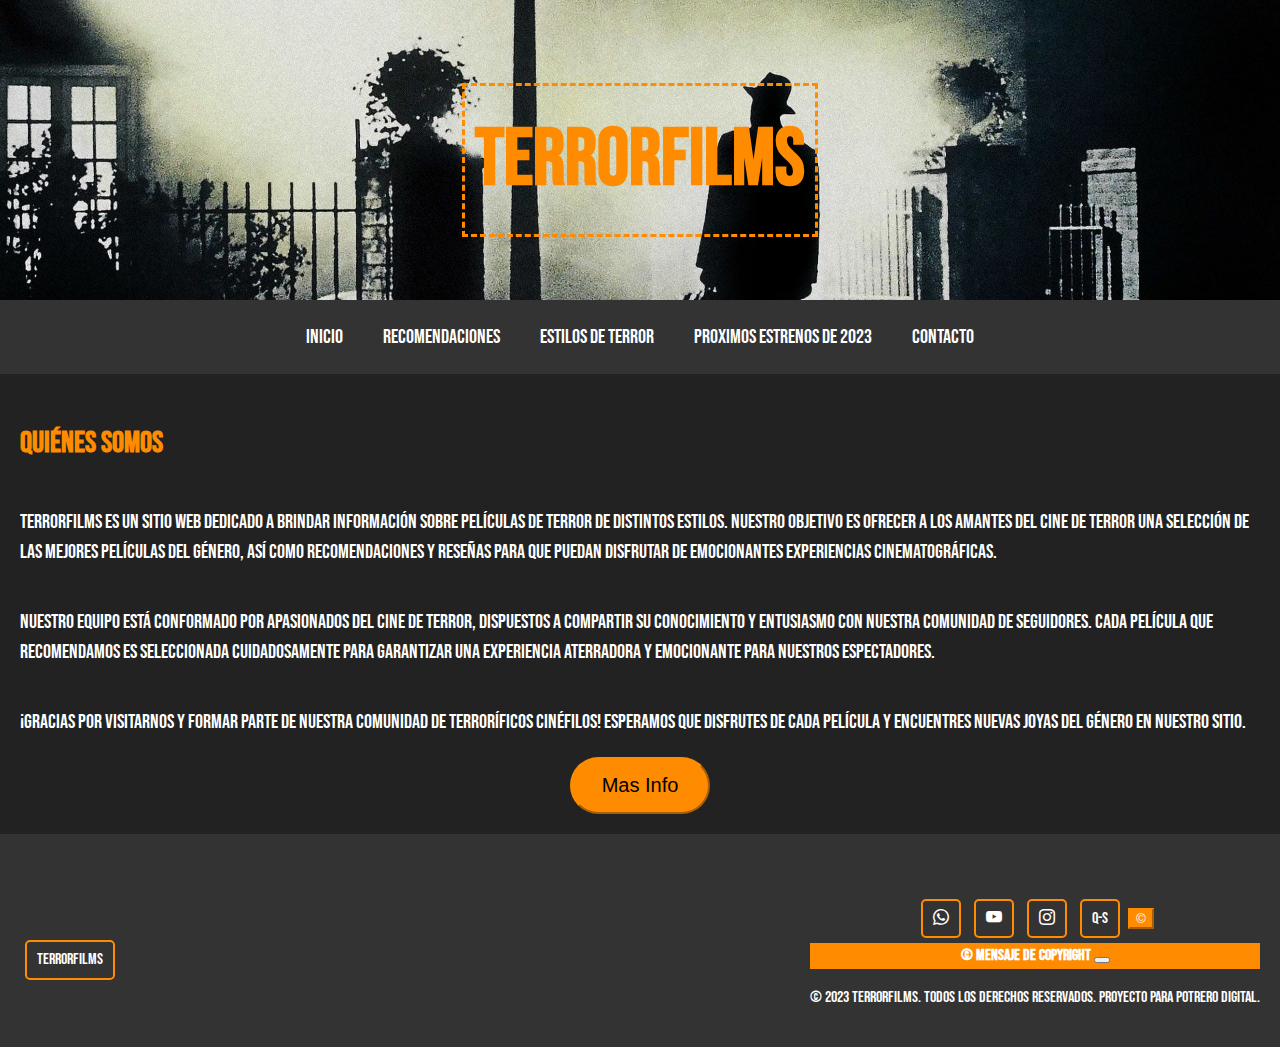
<file: public/views/Mi page.html>
<!DOCTYPE html>
<html lang="es">

<head>
    <meta charset="UTF-8">
    <meta name="viewport" content="width=device-width, initial-scale=1.0">

    <link rel="stylesheet" href="../css/style.css">
    <!--g00gle f0nt-->
    <link rel="preconnect" href="https://fonts.googleapis.com">
    <link rel="preconnect" href="https://fonts.gstatic.com" crossorigin>
    <link href="https://fonts.googleapis.com/css2?family=Bebas+Neue&display=swap" rel="stylesheet">
    <!--ic0ns-->
    <link rel="stylesheet" href="https://cdn.jsdelivr.net/npm/bootstrap-icons@1.10.5/font/bootstrap-icons.css">
    <link rel="icon" href="../img/ic0n.png" type="image/x-icon">

    <title> TerrorFilms Q-S</title>
    <!--b00straps-->
    <link href="https://cdn.jsdelivr.net/npm/bootstrap@5.3.1/dist/css/bootstrap.min.css" rel="stylesheet"
        integrity="sha384-4bw+/aepP/YC94hEpVNVgiZdgIC5+VKNBQNGCHeKRQN+PtmoHDEXuppvnDJzQIu9" crossorigin="anonymous">
</head>

<body class="b0dy">

    <!-- Encabezado (Header) -->
    <header>
        <!--título de la página-->
        <h1 class="page-quienes-s">
            <a href="../../index.html">TerrorFilms</a>
        </h1>
    </header>
    <!-- Navegación (Nav) -->
    <nav>
        <a href="../../index.html">Inicio</a>
        <a href="../views/rec0mendaci0nes.html">Recomendaciones</a>
        <a href="../views/estil0s de terr0r.html">Estilos de Terror</a>
        <a href="../views/pr0xim0s estren0s.html">Proximos estrenos de 2023</a>
        <a href="../views/c0ntact0.html">Contacto</a>
    </nav>


    <!-- Contenido de la página Quiénes Somos -->
    <main class="container-fluid bg-dark text-white main-container">
        <div class="quienes-somos-container">
            <h2 class="text-center text-orange mt-5 hq-s">Quiénes Somos</h2>
            <div class="container mt-5 mb-3">
                <div class="row">
                    <div class="col-md-12">
                        <p class="text-justify pq-s">Terr0rFilms es un sitio web dedicado a brindar información sobre
                            películas de terror de distintos estilos. Nuestro objetivo es ofrecer a los amantes del cine
                            de terror una selección de las mejores películas del género, así como recomendaciones y
                            reseñas para que puedan disfrutar de emocionantes experiencias cinematográficas.</p>
                        <p class="text-justify pq-s">Nuestro equipo está conformado por apasionados del cine de terror,
                            dispuestos a compartir su conocimiento y entusiasmo con nuestra comunidad de seguidores.
                            Cada película que recomendamos es seleccionada cuidadosamente para garantizar una
                            experiencia aterradora y emocionante para nuestros espectadores.</p>
                        <p class="text-justify pq-s">¡Gracias por visitarnos y formar parte de nuestra comunidad de
                            terroríficos cinéfilos! Esperamos que disfrutes de cada película y encuentres nuevas joyas
                            del género en nuestro sitio.</p>
                    </div>
                </div>
            </div>
        </div>
        <div class="text-center">
            <button type="button" class="custom-button" data-bs-toggle="popover" data-bs-title="cinema"
                data-bs-content="¡Gracias por visitarnos y formar parte de nuestra comunidad de terroríficos cinéfilos! Esperamos que disfrutes de cada película y encuentres nuevas joyas del género en nuestro sitio.">Mas
                Info</button>
        </div>

    </main>

    <!--aside-->
    <aside>


    </aside>





    <!--f00ter-->
    <footer>
        <a href="../../index.html" class="home-link">TerrorFilms</a>
        <div class="footer-links">
            <a href="https://www.whatsapp.com/?lang=es_LA"><i class="bi bi-whatsapp"></i></a>
            <a href="https://www.youtube.com/?gl=AR&hl=es-419"><i class="bi bi-youtube"></i></a>
            <a href="https://www.instagram.com/"><i class="bi bi-instagram"></i></a>
            <a href="../views/Mi page.html" >Q-S</a>
            <button type="button" class="btn btn-primary custom-toast-btn" id="liveToastBtn">&copy;</button>
            <div class="toast-container position-fixed bottom-0 end-0 p-3 custom-toast-container">
                <div id="liveToast" class="toast" role="alert" aria-live="assertive" aria-atomic="true">
                    <div class="toast-header">

                        <strong class="me-auto">&copy; Mensaje de copyright</strong>
                        <small></small>
                        <button type="button" class="btn-close" data-bs-dismiss="toast" aria-label="Close"></button>
                    </div>
                    <div class="toast-body">
                        <p>&copy; 2023 TerrorFilms. Todos los derechos reservados. Proyecto para potrero digital.</p>
                    </div>
                </div>
            </div>
        </div>

    </footer>

    <!--b00straps-->

    <script src="https://cdn.jsdelivr.net/npm/bootstrap@5.3.1/dist/js/bootstrap.bundle.min.js"
        integrity="sha384-HwwvtgBNo3bZJJLYd8oVXjrBZt8cqVSpeBNS5n7C8IVInixGAoxmnlMuBnhbgrkm"
        crossorigin="anonymous"></script>
    <script src="../js/hhbvh.js"></script>

</body>

</html>
</file>
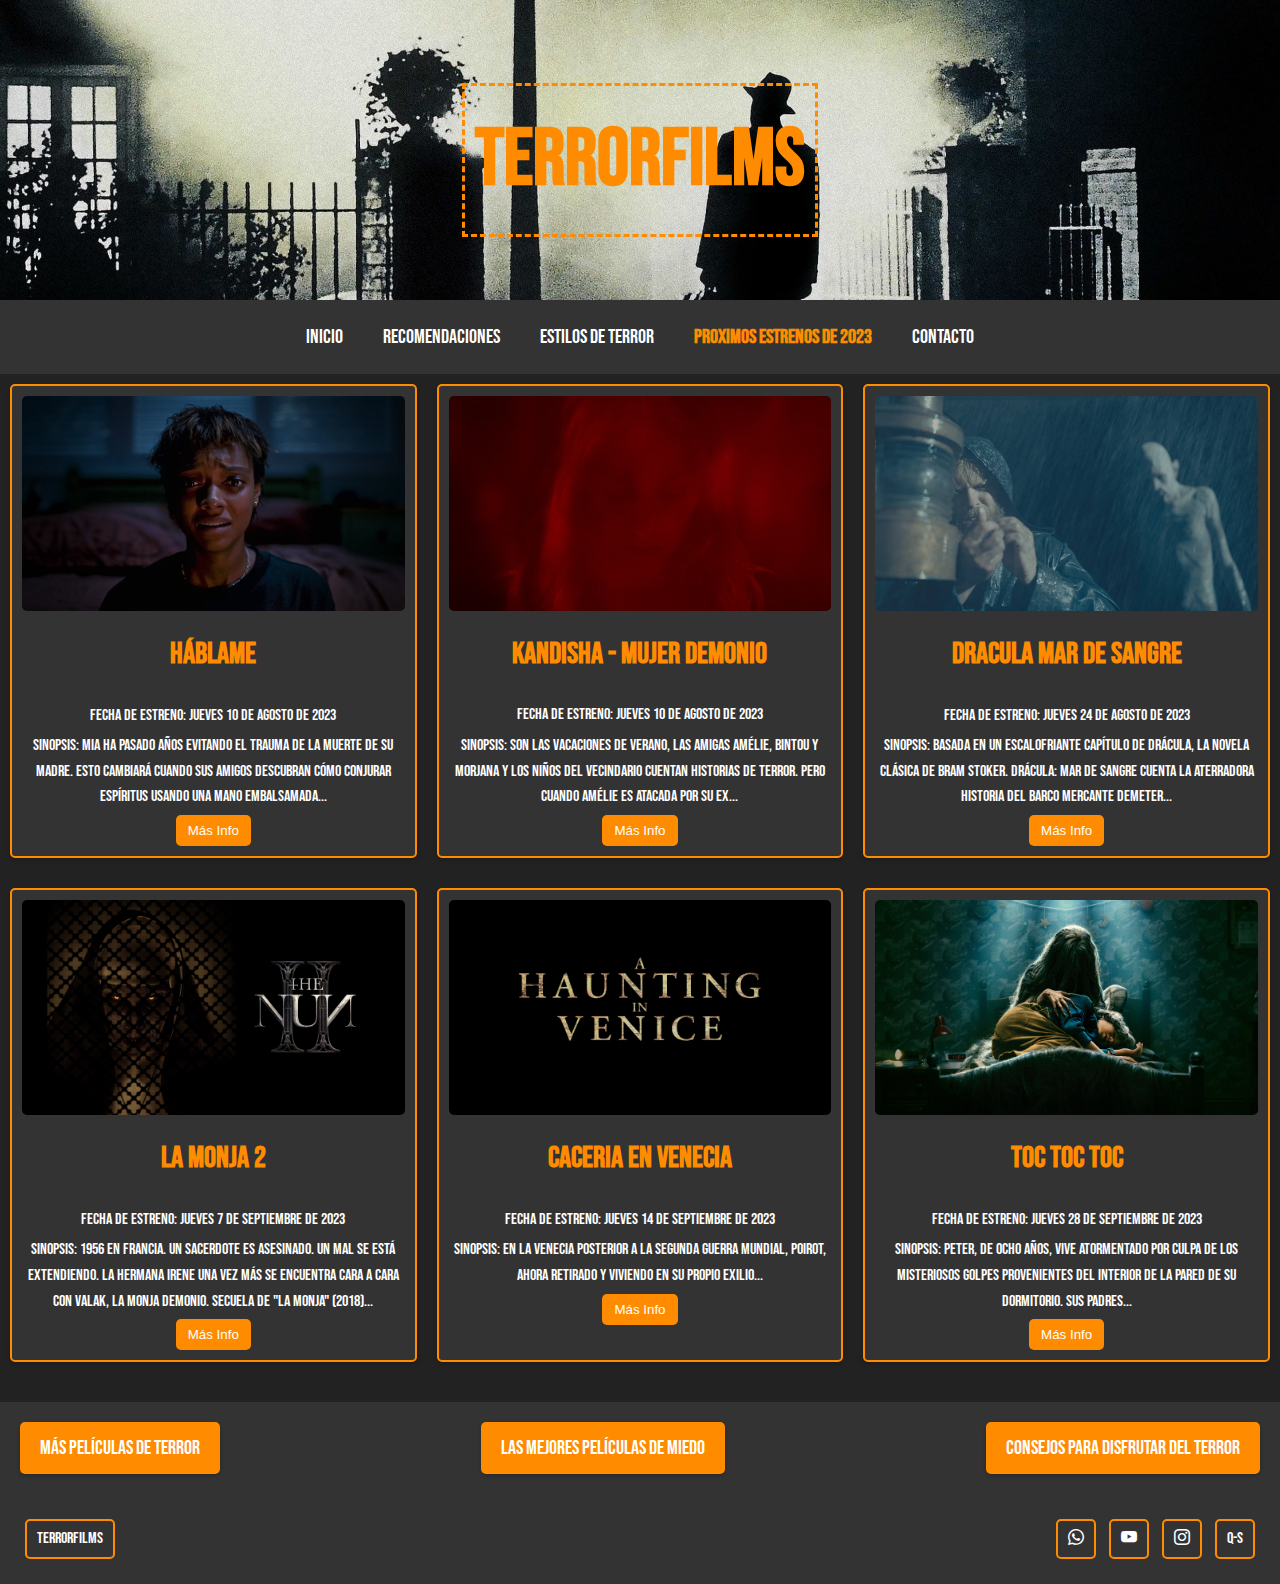
<file: public/views/pr0xim0s estren0s.html>
<!DOCTYPE html>
<html lang="es">

<head>
    <meta charset="UTF-8">
    <meta name="viewport" content="width=device-width, initial-scale=1.0">

    <link rel="stylesheet" href="../css/style.css">
    <!--g00gle f0nt-->
    <link rel="preconnect" href="https://fonts.googleapis.com">
    <link rel="preconnect" href="https://fonts.gstatic.com" crossorigin>
    <link href="https://fonts.googleapis.com/css2?family=Bebas+Neue&display=swap" rel="stylesheet">
    <!--ic0ns-->
    <link rel="stylesheet" href="https://cdn.jsdelivr.net/npm/bootstrap-icons@1.10.5/font/bootstrap-icons.css">

    <link rel="icon" href="../img/ic0n.png" type="image/x-icon">

    <title> TerrorFilms</title>
</head>

<body>
    <!-- Encabezado (Header) -->
    <header>
        <!--título de la página -->
        <h1>
            <a href="../../index.html">TerrorFilms</a>
        </h1>
    </header>
    <!-- Navegación (Nav) -->
    <nav>
        <a href="../../index.html">Inicio</a>
        <a href="../views/rec0mendaci0nes.html">Recomendaciones</a>
        <a href="../views/estil0s de terr0r.html">Estilos de Terror</a>
        <a href="../views/pr0xim0s estren0s.html" class="active">Proxim0s estrenos de 2023</a>
        <a href="../views/c0ntact0.html">Contacto</a>
    </nav>

    <!--principal-->

    <main class="proximos-estrenos-main">

        <article>
            <img src="../img/62.jpg" alt="Próximo Estreno 1">
            <h2>HÁBLAME</h2>
            <p>Fecha de Estreno: Jueves 10 de Agosto de 2023</p>
            <p>Sinopsis: Mia ha pasado años evitando el trauma de la muerte de su madre. Esto cambiará cuando sus amigos
                descubran cómo conjurar espíritus usando una mano embalsamada...</p>
            <a href="https://www.cinemacenter.com.ar/ficham/2737-H-BLAME#contenido"><button class="mas-info-btn">Más
                    Info</button></a>
        </article>

        <article>
            <img src="../img/63.jpg" alt="Próximo Estreno 2">
            <h2>KANDISHA - MUJER DEMONIO</h2>
            <p>Fecha de Estreno: Jueves 10 de Agosto de 2023</p>
            <p>Sinopsis: Son las vacaciones de verano, las amigas Amélie, Bintou y Morjana y los niños del vecindario
                cuentan historias de terror. Pero cuando Amélie es atacada por su ex...</p>
            <a href="https://www.cinemacenter.com.ar/ficham/2752-KANDISHA---MUJER-DEMONIO#contenido"><button
                    class="mas-info-btn">Más Info</button></a>
        </article>

        <article>
            <img src="../img/64.jpg" alt="Próximo Estreno 2">
            <h2>DRACULA MAR DE SANGRE</h2>
            <p>Fecha de Estreno: Jueves 24 de Agosto de 2023</p>
            <p>Sinopsis: Basada en un escalofriante capítulo de Drácula, la novela clásica de Bram Stoker. Drácula: Mar
                de sangre cuenta la aterradora historia del barco mercante Demeter...</p>
            <a href="https://www.cinemacenter.com.ar/ficham/2738-DRACULA-MAR-DE-SANGRE#contenido"><button
                    class="mas-info-btn">Más Info</button></a>
        </article>

        <article>
            <img src="../img/65.jpg" alt="Próximo Estreno 2">
            <h2>LA MONJA 2</h2>
            <p>Fecha de Estreno: Jueves 7 de Septiembre de 2023</p>
            <p>Sinopsis: 1956 en Francia. Un sacerdote es asesinado. Un mal se está extendiendo. La hermana Irene una
                vez más se encuentra cara a cara con Valak, la monja demonio. Secuela de "La monja" (2018)...</p>
            <a href="https://www.cinemacenter.com.ar/ficham/2733-LA-MONJA-2#"></a><button class="mas-info-btn">Más
                Info</button></a>
        </article>

        <article>
            <img src="../img/66.jpg" alt="Próximo Estreno 2">
            <h2>CACERIA EN VENECIA</h2>
            <p>Fecha de Estreno: Jueves 14 de Septiembre de 2023 </p>
            <p>Sinopsis: En la Venecia posterior a la Segunda Guerra Mundial, Poirot, ahora retirado y viviendo en su
                propio exilio...</p>
            <a href="https://www.cinemacenter.com.ar/ficham/2734-CACERIA-EN-VENECIA#contenido"><button
                    class="mas-info-btn">Más Info</button></a>
        </article>

        <article>
            <img src="../img/67.jpg" alt="Próximo Estreno 2">
            <h2>TOC TOC TOC</h2>
            <p>Fecha de Estreno: Jueves 28 de Septiembre de 2023</p>
            <p>Sinopsis: Peter, de ocho años, vive atormentado por culpa de los misteriosos golpes provenientes del
                interior de la pared de su dormitorio. Sus padres...</p>
            <a href="https://www.cinemacenter.com.ar/ficham/2742-TOC-TOC-TOC#contenido"><button class="mas-info-btn">Más
                    Info</button></a>
        </article>


    </main>

    <!--aside-->
    <aside class="custom-aside">
        <a href="https://www.esquire.com/es/actualidad/cine/a12017826/50-mejores-peliculas-de-terror/"
            class="aside-link">Más películas de terror</a>
        <a href="https://www.fotogramas.es/noticias-cine/g11336997/17-peliculas-de-terror-recientes-para-pasar-miedo-en-halloween/"
            class="aside-link">Las mejores películas de miedo</a>
        <a href="https://umbra.stream/consejos-para-disfrutar-las-peliculas-de-terror/" class="aside-link">Consejos para
            disfrutar del terror</a>
    </aside>

    <!--f00ter-->
    <footer>
        <a href="../../index.html" class="home-link">TerrorFilms</a>
        <div class="footer-links">
            <a href="https://www.whatsapp.com/?lang=es_LA"><i class="bi bi-whatsapp"></i></a>
            <a href="https://www.youtube.com/?gl=AR&hl=es-419"><i class="bi bi-youtube"></i></a>
            <a href="https://www.instagram.com/"><i class="bi bi-instagram"></i></a>
            <a href="../views/Mi page.html">Q-S</a>
        </div>

    </footer>



</body>

</html>
</file>
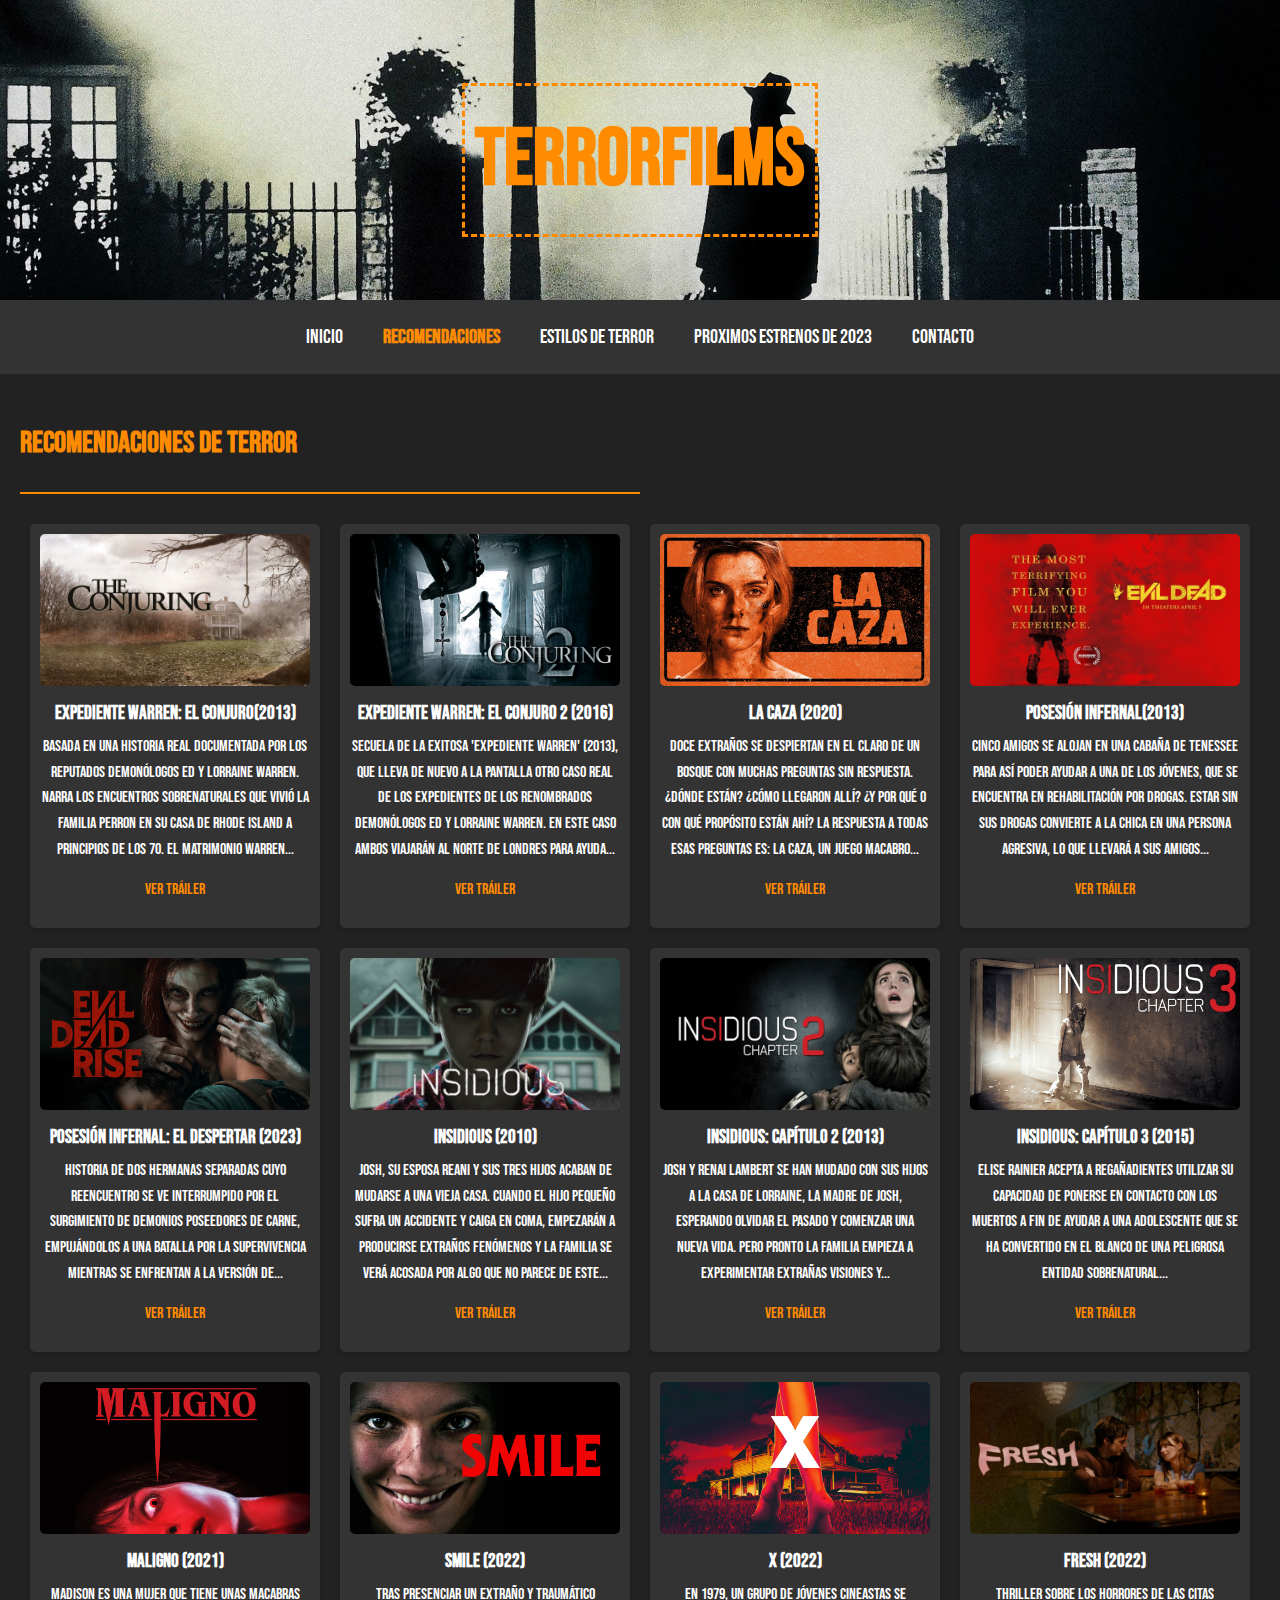
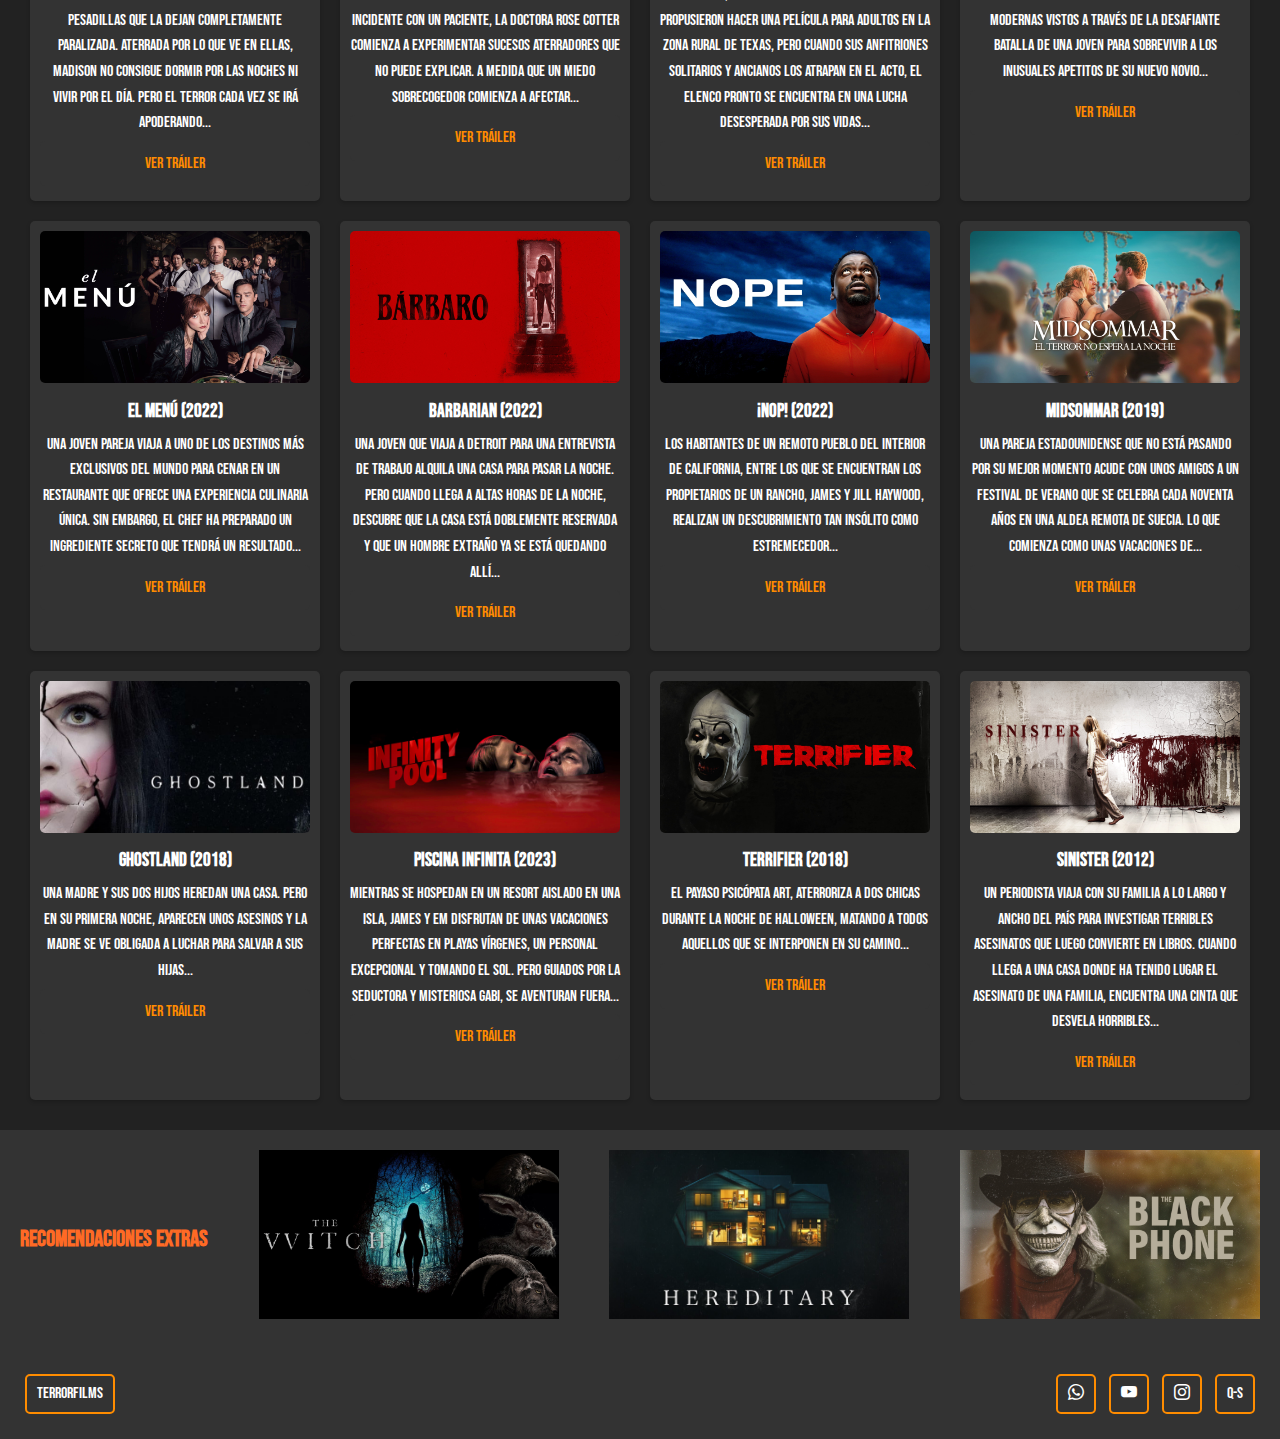
<file: public/views/rec0mendaci0nes.html>
<!DOCTYPE html>
<html lang="es">

<head>
  <meta charset="UTF-8">
  <meta name="viewport" content="width=device-width, initial-scale=1.0">



  <link rel="stylesheet" href="../css/style.css">
  <!--g00gle f0nt-->
  <link rel="preconnect" href="https://fonts.googleapis.com">
  <link rel="preconnect" href="https://fonts.gstatic.com" crossorigin>
  <link href="https://fonts.googleapis.com/css2?family=Bebas+Neue&display=swap" rel="stylesheet">
  <!--ic0ns-->
  <link rel="stylesheet" href="https://cdn.jsdelivr.net/npm/bootstrap-icons@1.10.5/font/bootstrap-icons.css">
  <link rel="icon" href="../img/ic0n.png" type="image/x-icon">

  <title> TerrorFilms</title>
</head>

<body>
  <!-- Encabezado (Header) -->
  <header>
    <!--título de la página  -->
    <h1>
      <a href="../../index.html">TerrorFilms</a>
    </h1>
  </header>
  <!-- Navegación (Nav) -->
  <nav>
    <a href="../../index.html">Inicio</a>
    <a href="../rec0mendaci0nes.html" class="active">Recomendaciones</a>
    <a href="../views/estil0s de terr0r.html">Estilos de Terror</a>
    <a href="../views/pr0xim0s estren0s.html">Proximos estrenos de 2023</a>
    <a href="../views/c0ntact0.html">Contacto</a>
  </nav>


  <!--principal-->

  <main>

    <section>
      <h2>Recomendaciones de terror</h2>
      <hr>
      <div class="articles-container">

        <article>
          <a href="https://www.themoviedb.org/movie/138843-the-conjuring"><img src="../img/39.jpg"
              alt="Expediente Warren: The Conjuring"></a>
          <h3>Expediente Warren: El conjuro(2013)</h3>
          <p>Basada en una historia real documentada por los reputados demonólogos Ed y Lorraine Warren. Narra los
            encuentros sobrenaturales que vivió la familia Perron en su casa de Rhode Island a principios de los 70. El
            matrimonio Warren...</p>
          <a href="https://youtu.be/1kOlrEwTfco" class="trailer-link">Ver Tráiler</a>

        </article>

        <article>
          <a href="https://www.themoviedb.org/movie/259693-the-conjuring-2"><img src="../img/40.jpg"
              alt="Expediente Warren: El conjuro 2"></a>
          <h3>Expediente Warren: El conjuro 2 (2016)</h3>
          <p>Secuela de la exitosa 'Expediente Warren' (2013), que lleva de nuevo a la pantalla otro caso real de los
            expedientes de los renombrados demonólogos Ed y Lorraine Warren. En este caso ambos viajarán al norte de
            Londres para ayuda...</p>
          <a href="https://youtu.be/bynhxcPQRYA" class="trailer-link">Ver Tráiler</a>

        </article>

        <article>
          <a href="https://www.themoviedb.org/movie/514847-the-hunt"><img src="../img/41.jpg" alt="La caza"></a>
          <h3>La caza (2020)</h3>
          <p>Doce extraños se despiertan en el claro de un bosque con muchas preguntas sin respuesta. ¿Dónde están?
            ¿Cómo llegaron allí? ¿Y por qué o con qué propósito están ahí? La respuesta a todas esas preguntas es: La
            caza, un juego macabro...</p>
          <a href="https://youtu.be/R8AcWtwJM-g" class="trailer-link">Ver Tráiler</a>

        </article>

        <article>
          <a href="https://www.themoviedb.org/movie/109428-evil-dead"><img src="../img/42.jpg"
              alt="Posesión infernal"></a>
          <h3>Posesión infernal(2013)</h3>
          <p>Cinco amigos se alojan en una cabaña de Tenessee para así poder ayudar a una de los jóvenes, que se
            encuentra en rehabilitación por drogas. Estar sin sus drogas convierte a la chica en una persona agresiva,
            lo que llevará a sus amigos...</p>
          <a href="https://youtu.be/6BLOCqUIWGg" class="trailer-link">Ver Tráiler</a>

        </article>

        <article>
          <a href="https://www.themoviedb.org/movie/713704-evil-dead-rise"><img src="../img/43.jpg"
              alt="Posesión infernal: El despertar"></a>
          <h3>Posesión infernal: El despertar (2023)</h3>
          <p>Historia de dos hermanas separadas cuyo reencuentro se ve interrumpido por el surgimiento de demonios
            poseedores de carne, empujándolos a una batalla por la supervivencia mientras se enfrentan a la versión
            de...</p>
          <a href="https://youtu.be/xedWpltgifc" class="trailer-link">Ver Tráiler</a>

        </article>

        <article>
          <a href="https://www.themoviedb.org/movie/49018-insidious"><img src="../img/44.jpg" alt="Insidious"></a>
          <h3>Insidious (2010)</h3>
          <p>Josh, su esposa Reani y sus tres hijos acaban de mudarse a una vieja casa. Cuando el hijo pequeño sufra un
            accidente y caiga en coma, empezarán a producirse extraños fenómenos y la familia se verá acosada por algo
            que no parece de este...</p>
          <a href="https://www.youtube.com/watch?v=62rpZcMYa0A" class="trailer-link">Ver Tráiler</a>

        </article>

        <article>
          <a href="https://www.themoviedb.org/movie/91586-insidious-chapter-2"><img src="../img/45.jpg"
              alt="Insidious: Capítulo 2"></a>
          <h3>Insidious: Capítulo 2 (2013)</h3>
          <p>Josh y Renai Lambert se han mudado con sus hijos a la casa de Lorraine, la madre de Josh, esperando olvidar
            el pasado y comenzar una nueva vida. Pero pronto la familia empieza a experimentar extrañas visiones y...
          </p>
          <a href="https://www.youtube.com/watch?v=_yNqeg4xgOA" class="trailer-link">Ver Tráiler</a>

        </article>

        <article>
          <a href="https://www.themoviedb.org/movie/280092-insidious-chapter-3"><img src="../img/46.jpg"
              alt="insidu0s 3"></a>
          <h3>Insidious: Capítulo 3 (2015)</h3>
          <p>Elise Rainier acepta a regañadientes utilizar su capacidad de ponerse en contacto con los muertos a fin de
            ayudar a una adolescente que se ha convertido en el blanco de una peligrosa entidad sobrenatural...</p>
          <a href="https://www.youtube.com/watch?v=QK15n5I--8A" class="trailer-link">Ver Tráiler</a>

        </article>

        <article>
          <a href="https://www.themoviedb.org/movie/619778-malignant"><img src="../img/47.jpg" alt="Maligno"></a>
          <h3>Maligno (2021)</h3>
          <p>Madison es una mujer que tiene unas macabras pesadillas que la dejan completamente paralizada. Aterrada por
            lo que ve en ellas, Madison no consigue dormir por las noches ni vivir por el día. Pero el terror cada vez
            se irá apoderando...</p>
          <a href="https://youtu.be/MaarPZzuq_M" class="trailer-link">Ver Tráiler</a>

        </article>

        <article>
          <a href="https://www.themoviedb.org/movie/882598-smile"><img src="../img/48.jpg" alt="Smile"></a>
          <h3>Smile (2022)</h3>
          <p>Tras presenciar un extraño y traumático incidente con un paciente, la doctora Rose Cotter comienza a
            experimentar sucesos aterradores que no puede explicar. A medida que un miedo sobrecogedor comienza a
            afectar...</p>
          <a href="https://youtu.be/yhKiQGJop_8" class="trailer-link">Ver Tráiler</a>

        </article>

        <article>
          <a href="https://www.themoviedb.org/movie/760104-x"><img src="../img/49.jpg" alt="X "></a>
          <h3>X (2022)</h3>
          <p>En 1979, un grupo de jóvenes cineastas se propusieron hacer una película para adultos en la zona rural de
            Texas, pero cuando sus anfitriones solitarios y ancianos los atrapan en el acto, el elenco pronto se
            encuentra en una lucha desesperada por sus vidas...</p>
          <a href="https://www.youtube.com/watch?v=YHAL3XyDTaU" class="trailer-link">Ver Tráiler</a>

        </article>

        <article>
          <a href="https://www.themoviedb.org/movie/787752-fresh"><img src="../img/50.jpg" alt="Fresh"></a>
          <h3>Fresh (2022)</h3>
          <p>Thriller sobre los horrores de las citas modernas vistos a través de la desafiante batalla de una joven
            para sobrevivir a los inusuales apetitos de su nuevo novio...</p>
          <a href="https://youtu.be/wKk5VAK1GZQ" class="trailer-link">Ver Tráiler</a>

        </article>

        <article>
          <a href="https://www.themoviedb.org/movie/593643-the-menu"><img src="../img/51.jpg" alt="El menú"></a>
          <h3>El menú (2022)</h3>
          <p>Una joven pareja viaja a uno de los destinos más exclusivos del mundo para cenar en un restaurante que
            ofrece una experiencia culinaria única. Sin embargo, el chef ha preparado un ingrediente secreto que tendrá
            un resultado...</p>
          <a href="https://youtu.be/5X8Lu3Jj5D0" class="trailer-link">Ver Tráiler</a>

        </article>

        <article>
          <a href="https://www.themoviedb.org/movie/913290-barbarian"><img src="../img/52.jpg" alt="Barbarian"></a>
          <h3>Barbarian (2022)</h3>
          <p>Una joven que viaja a Detroit para una entrevista de trabajo alquila una casa para pasar la noche. Pero
            cuando llega a altas horas de la noche, descubre que la casa está doblemente reservada y que un hombre
            extraño ya se está quedando allí...</p>
          <a href="https://youtu.be/dQHXMMGeAZ4" class="trailer-link">Ver Tráiler</a>

        </article>

        <article>
          <a href="https://www.themoviedb.org/movie/762504-nope"><img src="../img/53.jpg" alt="¡Nop!"></a>
          <h3>¡Nop! (2022)</h3>
          <p>Los habitantes de un remoto pueblo del interior de California, entre los que se encuentran los propietarios
            de un rancho, James y Jill Haywood, realizan un descubrimiento tan insólito como estremecedor...</p>
          <a href="https://youtu.be/PFFV33DKR6Q" class="trailer-link">Ver Tráiler</a>

        </article>
        <article>

          <a href="https://www.themoviedb.org/movie/530385-midsommar"><img src="../img/54.jpg" alt="Midsommar"></a>
          <h3>Midsommar (2019)</h3>
          <p>Una pareja estadounidense que no está pasando por su mejor momento acude con unos amigos a un festival de
            verano que se celebra cada noventa años en una aldea remota de Suecia. Lo que comienza como unas vacaciones
            de...</p>
          <a href="https://youtu.be/3LPZ4agE75Y" class="trailer-link">Ver Tráiler</a>

        </article>

        <article>
          <a href="https://www.themoviedb.org/movie/476299-incident-in-a-ghost-land"><img src="../img/55.jpg"
              alt="Ghostland"></a>
          <h3>Ghostland (2018)</h3>
          <p>Una madre y sus dos hijos heredan una casa. Pero en su primera noche, aparecen unos asesinos y la madre se
            ve obligada a luchar para salvar a sus hijas...</p>
          <a href="https://youtu.be/Q8KqeolPt2w" class="trailer-link">Ver Tráiler</a>

        </article>

        <article>
          <a href="https://www.themoviedb.org/movie/667216-infinity-pool"><img src="../img/56.jpg"
              alt="Piscina infinita"></a>
          <h3>Piscina infinita (2023)</h3>
          <p>Mientras se hospedan en un resort aislado en una isla, James y Em disfrutan de unas vacaciones perfectas en
            playas vírgenes, un personal excepcional y tomando el sol. Pero guiados por la seductora y misteriosa Gabi,
            se aventuran fuera...</p>
          <a href="https://www.youtube.com/watch?v=PLzEumhcUig" class="trailer-link">Ver Tráiler</a>

        </article>

        <article>
          <a href="https://www.themoviedb.org/movie/420634-terrifier"><img src="../img/57.jpg" alt="Terrifier"></a>
          <h3>Terrifier (2018)</h3>
          <p>El payaso psicópata Art, aterroriza a dos chicas durante la noche de Halloween, matando a todos aquellos
            que se interponen en su camino...</p>
          <a href="https://youtu.be/8Q6fAAvCdKs" class="trailer-link">Ver Tráiler</a>

        </article>

        <article>
          <a href="https://www.themoviedb.org/movie/82507-sinister"><img src="../img/58.jpg" alt="Sinister"></a>
          <h3>Sinister (2012)</h3>
          <p>Un periodista viaja con su familia a lo largo y ancho del país para investigar terribles asesinatos que
            luego convierte en libros. Cuando llega a una casa donde ha tenido lugar el asesinato de una familia,
            encuentra una cinta que desvela horribles...</p>
          <a href="https://youtu.be/pUklYZdiycQ" class="trailer-link">Ver Tráiler</a>

        </article>



      </div>



    </section>

  </main>


  <!--aside-->

  <aside>
    <h3>Recomendaciones extras</h3>
    <a href="https://www.themoviedb.org/movie/310131-the-witch" target="_blank">
      <img src="../img/59.jpg" alt="the wich">
    </a>
    <a href="https://www.themoviedb.org/movie/493922-hereditary" target="_blank">
      <img src="../img/60.jpg" alt="hereditary">
    </a>
    <a href="https://www.themoviedb.org/movie/756999-the-black-phone" target="_blank">
      <img src="../img/61.jpg" alt="black ph0ne">
    </a>
  </aside>

  <!--f00ter-->
  <footer>
    <a href="../../index.html" class="home-link">TerrorFilms</a>
    <div class="footer-links">
      <a href="https://www.whatsapp.com/?lang=es_LA"><i class="bi bi-whatsapp"></i></a>
      <a href="https://www.youtube.com/?gl=AR&hl=es-419"><i class="bi bi-youtube"></i></a>
      <a href="https://www.instagram.com/"><i class="bi bi-instagram"></i></a>
      <a href="../views/Mi page.html">Q-S</a>
    </div>

  </footer>


</body>

</html>
</file>
<file: public/css/style.css>
/*g00gle f0nts*/
@import url('https://fonts.googleapis.com/css2?family=Bebas+Neue&display=swap');

/* Media query para ajustar los artículos cuando el ancho de pantalla es menor a 800px */
@media (max-width: 800px) {
  .proximos-estrenos-main {
    flex-direction: column;
  }

  .proximos-estrenos-main article {
    flex: 0 0 100%;
  }
}

/* Ajustar el tamaño de los enlaces de navegación en pantallas pequeñas */
@media (max-width: 800px) {
  nav {
    flex-direction: column;
    /* Cambiamos la dirección de flexión a columna */
  }
}

/* Media query para ajustar los artículos en forma vertical a 800 px o menos */
@media (max-width: 800px) {
  .articles-container {
    flex-direction: column;
    /* Los artículos se mostrarán en columna */
  }

  /* Estilos adicionales para los artículos en la media query */
  article {
    margin-bottom: 20px;
    /* Espacio entre los artículos */
  }
}

@media (max-width: 800px) {
  aside {
    flex-direction: column;
    /* Cambiar la dirección del flexbox a columna */
    align-items: center;
    /* Centrar los elementos en el eje vertical */
  }

  aside img {
    margin-right: 0;
    /* Eliminar el margen entre las imágenes */
    margin-bottom: 20px;
    /* Agregar un margen inferior entre las imágenes */
  }
}

/*----------------------------------------------------------------------------------------------*/
/*pagina esil0s de terr0r*/
@media (max-width: 800px) {
  .mediaq {
    flex-direction: column;
    /* Los artículos se muestran en una sola columna */

  }

}

/* Estilos generales */
* {
  box-sizing: border-box;
}

body {
  font-family: 'Bebas Neue', sans-serif;
  line-height: 1.6;
  margin: 0;
  padding: 0;
  background-color: #222;
  /* Color de fondo oscuro */
  color: #fff;
  /* Color de texto blanco */
}

/* Estilos para el encabezado (Header) */
header {
  background-image: url(../img/1\ \(18\).jpg);
  background-size: cover;
  background-position: center;
  background-repeat: no-repeat;
  height: 300px;
  text-align: center;
  padding: 1rem;
  display: flex;
  flex-direction: column;
  justify-content: center;
  align-items: center;
}

/* Estilos para el título */
h1 {

  font-size: 80px;
  color: #ff8c00;
  text-align: center;
  margin: 0;
  margin-top: 20px;
  padding: 20px 0;
  text-transform: uppercase;
  /* Convertir el texto a mayúsculas */
  border: 3px dashed #ff8c00;
  /* Agregar un borde con líneas punteadas del mismo color */
  display: inline-block;
  padding: 10px;
  /* Agregar un espaciado interno para las líneas del borde */

}

h1 a {
  color: #ff8c00;
  text-decoration: none;
}

/* Estilos para la navegación (Nav) */
nav {
  background-color: #333;
  padding: 1rem;
  text-align: center;
  display: flex;
  justify-content: center;
}

nav a {
  color: #fff;
  text-decoration: none;
  margin: 0 10px;
  padding: 5px 10px;
  font-size: 20px;
  border-radius: 5px;
}

/* Estilos al pasar el cursor sobre los enlaces de la navegación */
nav a:hover {
  background-color: #ff8c00;
  color: #222;

}

nav a.active {
  /* Estilos para el enlace de la página actual */
  color: #ff8c00;
  font-weight: bold;
}

/* Estilos para el main */
main {
  display: flex;
  flex-wrap: wrap;
}

/* Estilos para las secciones */
section {
  flex: auto;
  margin: 20px;

}

h2 {
  color: #ff8c00;
  font-size: 30px;
}

/* Estilos para el hr */
hr {
  border: none;
  border-top: 2px solid #ff8c00;
  margin: 20px 0;
  width: 50%;
}


/* Definir el máximo de cuatro columnas por fila */
.articles-container {
  display: flex;
  flex-wrap: wrap;
}

article {
  flex-basis: calc(25% - 20px);
  /* Un máximo de cuatro columnas */
  margin: 10px;
  /* Espacio entre los artículos */
  background-color: #333;
  /* Cambiamos el color de fondo */
  color: #fff;
  /* Cambiamos el color del texto */
  border-radius: 5px;
  padding: 10px;
  box-shadow: 0 2px 4px rgba(0, 0, 0, 0.2);
  transition: transform 0.2s ease-in-out;
  text-align: center;
}

/* Estilos para las imágenes dentro de los artículos */
article img {
  max-width: 100%;
  height: auto;
  border-radius: 5px;
}

/* Estilos para los títulos y enlaces dentro de los artículos */
article h3,
article p,
article a {
  margin: 5px 0;

}

/* Estilos para los enlaces del tráiler */
.trailer-link {
  display: block;
  background-color: #333;
  padding: 10px;
  border-radius: 5px;

}

/* Estilos al pasar el cursor sobre los enlaces del tráiler */
.trailer-link:hover {
  background-color: #ff8c00;
  color: #222;
}

/* Estilos para los enlaces dentro de los artículos */
article a {
  text-decoration: none;
  color: #ff8c00;
}

/* Estilos al pasar el cursor sobre los artículos */
article:hover {

  transform: translateY(-5px);
}

/*aside*/

/* Estilos para el aside */
aside {
  background-color: #333;
  padding: 20px;
  font-size: 20px;
  color: #fe6a25;
  display: flex;
  justify-content: space-between;
  align-items: center;
}

/* Estilos para las imágenes dentro del aside */
aside img {
  width: 300px;
  height: auto;
  margin-right: 0px;
  transition: transform 0.2s ease-in-out;
}

/* Estilos al pasar el cursor sobre las imágenes */
aside img:hover {
  transform: scale(1.1);
  cursor: pointer;
}

/*f00ter*/
/* Estilos para el footer */
footer {
  background-color: #333;
  padding: 20px;
  text-align: center;
  display: flex;
  justify-content: space-between;
  align-items: center;
}

.home-link,
.footer-links a {
  display: inline-block;
  color: #fff;
  text-decoration: none;
  margin: 5px;
  padding: 5px 10px;
  border: 2px solid #ff8c00;
  border-radius: 5px;
}

.home-link:hover,
.footer-links a:hover {
  background-color: #ff8c00;
  color: #222;
}

.copy {
  color: #fff;
  margin-top: 10px;
}

/*---------------------------------------------------------------------------------*/


/* Estilos para el formulario */

/* Estilos para los elementos h2 y el formulario específico */
.contact-form {
  padding: 20px;
  background-color: #222;
  color: #fff;
  display: flex;
  flex-direction: column;
  align-items: center;
}

.contact-form h2 {
  color: #ff8c00;
  margin: 20px 0;
}

/* Estilos para el formulario */
.contact-form form {
  max-width: 400px;
  width: 100%;
}

/* Estilos para los campos del formulario */
.contact-form label {
  display: block;
  margin-top: 10px;
  color: #ff8c00;
}

.contact-form input,
.contact-form textarea {
  width: 100%;
  padding: 10px;
  margin-bottom: 10px;
  border: 2px solid #ff8c00;
  /* Borde naranja */
  border-radius: 5px;
  color: #333;
}

/* Ajuste para colocar cada campo debajo del otro */
.contact-form input:not([type="submit"]),
.contact-form textarea {
  display: block;
  width: 100%;
  margin-bottom: 20px;
}



.contact-form input[type="submit"] {
  background-color: #ff8c00;
  color: #fff;
  cursor: pointer;
}

.f0rm {
  background-color: #222;
}

/*aside  pagina estil0s de terr0r*/


/* Estilos para el aside con iframes de trailers */
.trailer-aside {
  background-color: #333;
  padding: 20px;
  color: #fff;
  flex: 0 0 300px;
}

.trailer-aside h3 {
  color: #8b0000;
  margin-top: 0;
}

/* Estilos para los iframes de trailers */
.trailer-wrapper {
  margin-bottom: 20px;
}

iframe {
  width: 100%;
  height: 200px;
  border: none;
  border-radius: 5px;
}

/*----pagina pr0xim0s estren0s----------*/


/* Estilos para el main con la clase "proximos-estrenos-main" */
.proximos-estrenos-main {
  display: flex;
  flex-wrap: wrap;
  justify-content: space-between;
}

.proximos-estrenos-main article {
  flex: 0 0 calc(33.33% - 20px);
  margin-bottom: 20px;
  padding: 10px;
  border: 2px solid #ff8c00;
  border-radius: 5px;
  background-color: #333;
  color: #fff;
}

.proximos-estrenos-main h2 {
  color: #ff8c00;
  margin-top: 10px;
}

.proximos-estrenos-main p {
  margin-top: 5px;
}

.proximos-estrenos-main .mas-info-btn {
  background-color: #ff8c00;
  color: #fff;
  border: none;
  padding: 8px 12px;
  border-radius: 5px;
  cursor: pointer;
}

.proximos-estrenos-main .mas-info-btn:hover {
  background-color: #ffae42;
}

/*aside pagina pr0xim0s estren0s*/

/* Estilos específicos para el aside con la clase .custom-aside */
.custom-aside {
  display: flex;
  justify-content: space-between;
  margin-top: 20px;


}

.custom-aside .aside-link {
  padding: 10px 20px;
  background-color: #ff8c00;
  color: #fff;
  text-decoration: none;
  border-radius: 5px;
  box-shadow: 0 2px 4px rgba(0, 0, 0, 0.2);
  transition: background-color 0.2s ease-in-out;

}

.custom-aside .aside-link:hover {
  background-color: #e85a00;
}

/*b00straps-------------------------------------------*/
/* Agrega estilos para el main y el botón de toast */

/* Estilos para el fondo del main */
.main-container {
  padding: 20px;
}

/* Estilos para el botón de toast */
#liveToastBtn {
  background-color: #ff8c00;
  border-color: #ff8c00;
  color: #fff;
}

#liveToast .toast-header {
  background-color: #ff8c00;
  color: #fff;
}

#liveToast .toast-body {
  background-color: #333;
  color: #fff;
}

.text-orange {
  color: #ff8c00;
}

/* Estilos para toda la página con la tipografía "Bebas Neue" */
.b0dy {
  font-family: 'Bebas Neue', sans-serif;
}

/* Estilos para el logo o título */
.page-quienes-s {

  font-size: 80px;
  color: #ff8c00;
  text-align: center;
  margin: 0;
  margin-top: 20px;
  padding: 20px 0;
  text-transform: uppercase;
  border: 3px dashed #ff8c00;
  display: inline-block;
  padding: 10px;

}

.page-quienes-s a {
  color: #ff8c00;
  text-decoration: none;
}



/* Estilo personalizado para el botón */
.btn-terrorfilms {
  background-color: #ff8c00;
  border-color: #ff8c00;
  color: #ffffff;
  font-family: 'Bebas Neue', sans-serif;
}

/* Estilo para el popover */
.popover-header {
  background-color: #ff8c00;
  color: #ffffff;
}

.popover-body {
  background-color: #333;
  color: #ffffff;
}


.footer-logo {
  font-size: 30px;
  color: #ff8c00;
  text-decoration: none;
}

.footer-icons {
  display: flex;
  justify-content: flex-end;
}

.btn-terrorfilms {
  background-color: #ff8c00;
  border-color: #ff8c00;
  color: #ffffff;
  font-family: 'Bebas Neue', sans-serif;
}

.footer-copy {
  text-align: center;
}

/* Estilo para el popover */
.popover-header {
  background-color: #ff8c00;
  color: #ffffff;
}

.popover-body {
  background-color: #333;
  color: #ffffff;
}

/*estil0s para el quienes s0m0s*/

.container-fluid {
  flex: 1;
  display: flex;
  flex-direction: column;
}

.main-container {
  flex: 1;
  display: flex;
  flex-direction: column;
  align-items: center;
  justify-content: center;
}



/* Ajustes de estilo para el texto de Quiénes Somos */
.hq-s {
  font-size: 30px;
  margin-bottom: 20px;
}

.pq-s {

  font-size: 20px;
  line-height: 1.5;
  margin-top: 40px;
}

/*-----------aside qs--------------------*/

/*estil0s para el b0t0n de b00straps mas inf0*/


/* Estilos personalizados para el botón */
.custom-button {

  font-size: 20px;
  padding: 15px 30px;
  border-radius: 50px;
  background-color: #ff8c00;
  border-color: #ff8c00;
}

/* Estilos al pasar el mouse sobre el botón */
.custom-button:hover {
  background-color: #ff5900;
  border-color: #ff5900;
  color: #fff;
}

/* Estilos cuando el botón está activo */
.custom-button:active {
  background-color: #e64a00;
  border-color: #e64a00;
  color: #fff;
}

/* Estilos personalizados para el popover */
.popover-body {
  font-family: "Bebas Neue", sans-serif;
  font-size: 18px;
  color: #333;
  background-color: #ff8c00;
  border-radius: 10px;
  border: none;
  box-shadow: 0 2px 6px rgba(0, 0, 0, 0.2);
}

.popover-header {
  font-family: "Bebas Neue", sans-serif;
  font-size: 24px;
  color: #fff;
  background-color: #ff5900;
  border-top-left-radius: 10px;
  border-top-right-radius: 10px;
  border: none;
}
</file>
